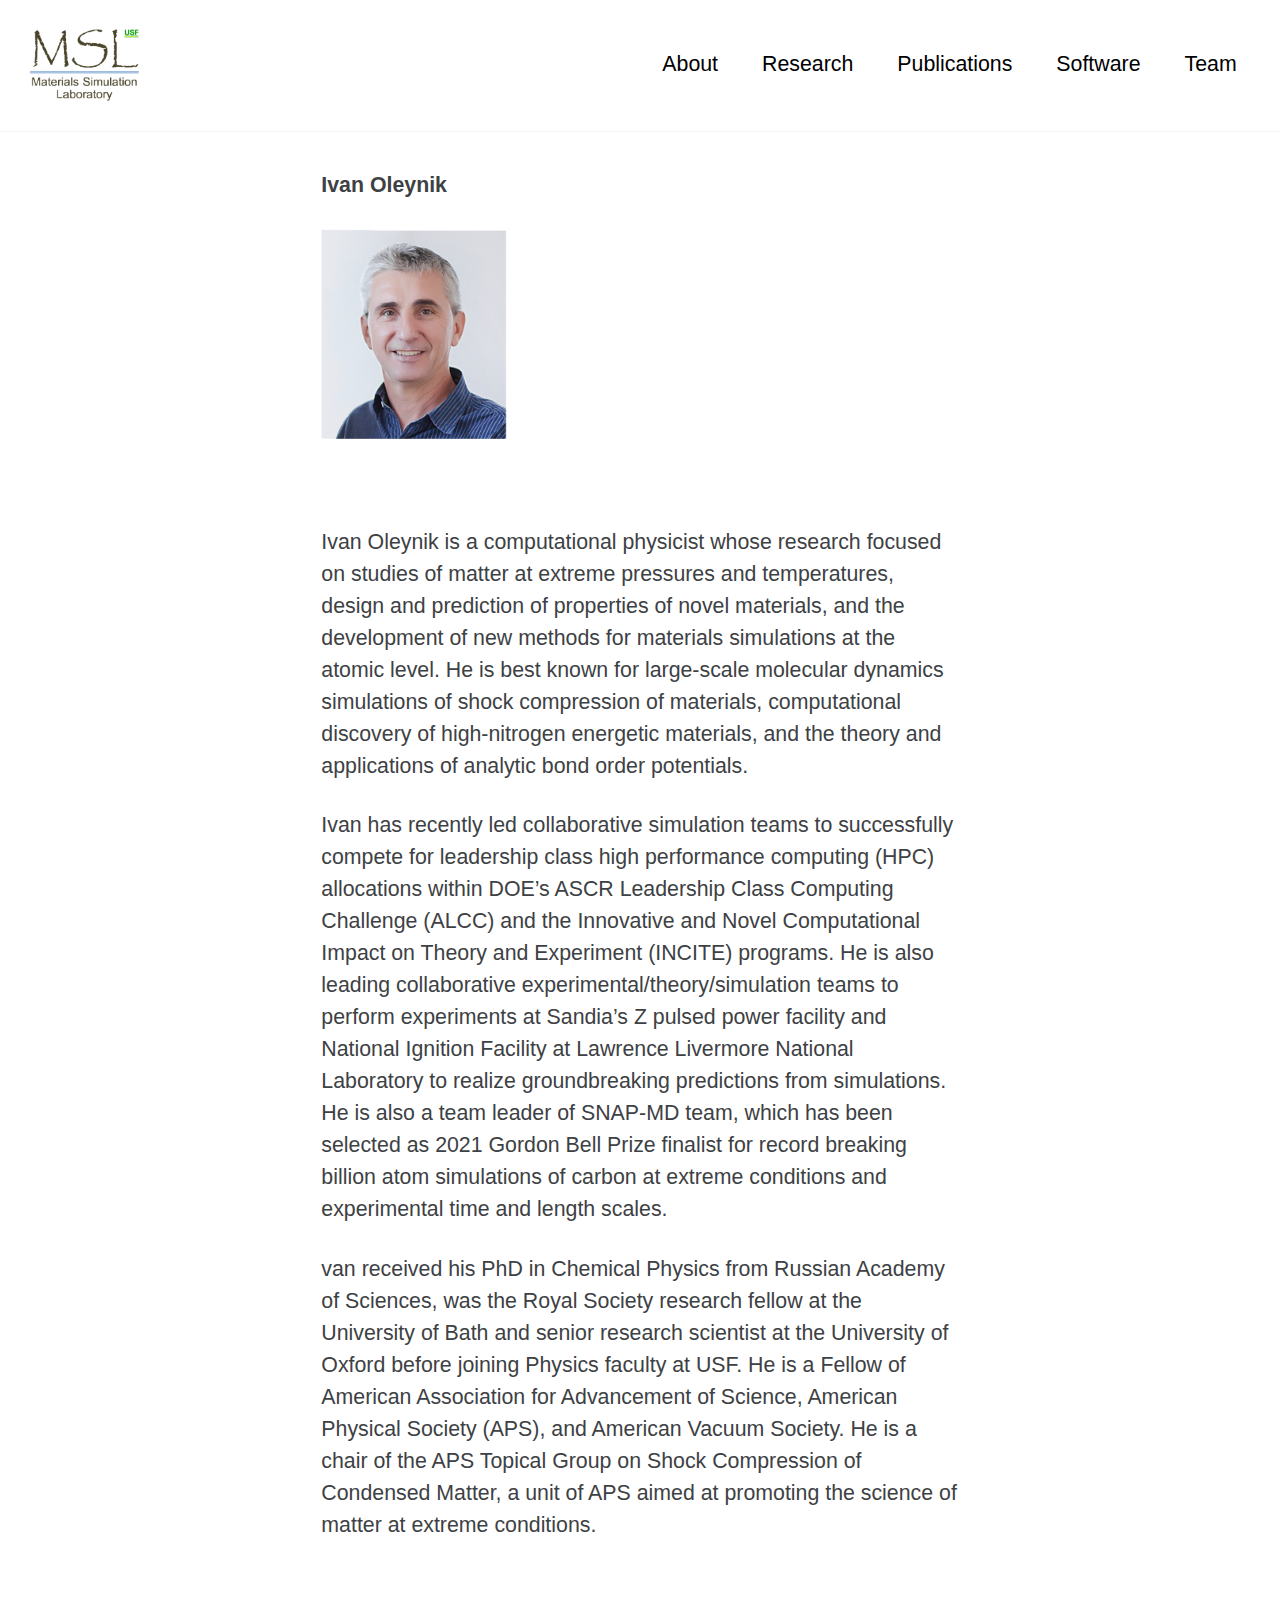
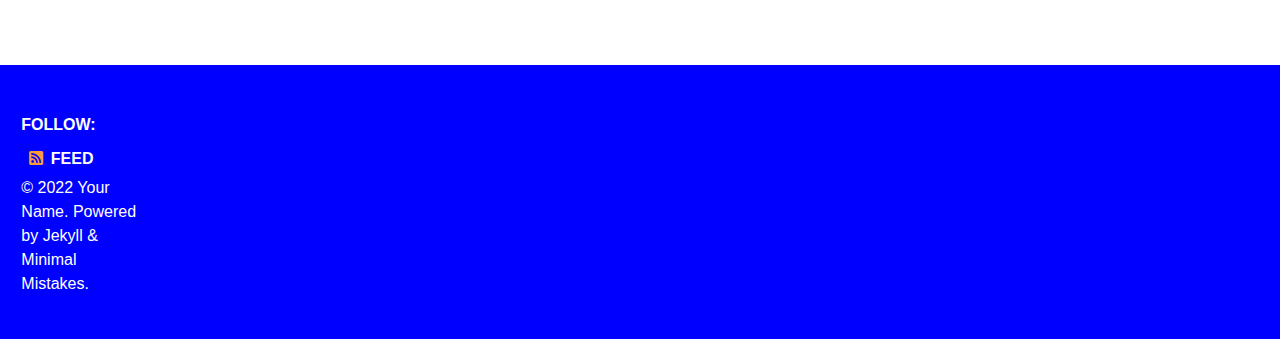
<file: about/index.html>
<!doctype html>
<!--
  Minimal Mistakes Jekyll Theme 4.24.0 by Michael Rose
  Copyright 2013-2020 Michael Rose - mademistakes.com | @mmistakes
  Free for personal and commercial use under the MIT license
  https://github.com/mmistakes/minimal-mistakes/blob/master/LICENSE
-->
<html lang="en" class="no-js">
  <head>
    <meta charset="utf-8">

<!-- begin _includes/seo.html --><title>  </title>
<meta name="description" content="An amazing website.">



<meta property="og:type" content="website">
<meta property="og:locale" content="en_US">
<meta property="og:site_name" content="">
<meta property="og:title" content="">
<meta property="og:url" content="http://0.0.0.0:4000/about/">


  <meta property="og:description" content="An amazing website.">











  

  


<link rel="canonical" href="http://0.0.0.0:4000/about/">




<script type="application/ld+json">
  {
    "@context": "https://schema.org",
    
      "@type": "Person",
      "name": "Your Name",
      "url": "http://0.0.0.0:4000/"
    
  }
</script>







<!-- end _includes/seo.html -->



  <link href="/feed.xml" type="application/atom+xml" rel="alternate" title=" Feed">


<!-- https://t.co/dKP3o1e -->
<meta name="viewport" content="width=device-width, initial-scale=1.0">

<script>
  document.documentElement.className = document.documentElement.className.replace(/\bno-js\b/g, '') + ' js ';
</script>

<!-- For all browsers -->
<link rel="stylesheet" href="/assets/css/main.css">
<link rel="preload" href="https://cdn.jsdelivr.net/npm/@fortawesome/fontawesome-free@5/css/all.min.css" as="style" onload="this.onload=null;this.rel='stylesheet'">
<noscript><link rel="stylesheet" href="https://cdn.jsdelivr.net/npm/@fortawesome/fontawesome-free@5/css/all.min.css"></noscript>



    <!-- start custom head snippets -->

<!-- insert favicons. use https://realfavicongenerator.net/ -->

<!-- end custom head snippets -->

  </head>

  <body class="layout--single">
    <nav class="skip-links">
  <ul>
    <li><a href="#site-nav" class="screen-reader-shortcut">Skip to primary navigation</a></li>
    <li><a href="#main" class="screen-reader-shortcut">Skip to content</a></li>
    <li><a href="#footer" class="screen-reader-shortcut">Skip to footer</a></li>
  </ul>
</nav>

    <!--[if lt IE 9]>
<div class="notice--danger align-center" style="margin: 0;">You are using an <strong>outdated</strong> browser. Please <a href="https://browsehappy.com/">upgrade your browser</a> to improve your experience.</div>
<![endif]-->

    

<div class="masthead">
  <div class="masthead__inner-wrap">
    <div class="masthead__menu">
      <nav id="site-nav" class="greedy-nav">
        
          <a class="site-logo" href="/"><img src="/assets/images/msl-logo.png" alt=""></a>
        
        <a class="site-title" href="/">
          
          
        </a>
<ul class="visible-links">
	<li class="masthead__menu-item">
              <a href="/about/">About</a>
        </li>
        <li class="masthead__menu-item">   
	      <a href="/research/">Research</a>
            </li>
        <li class="masthead__menu-item">
              <a href="/publications/">Publications</a>
            </li>
         <li class="masthead__menu-item">
              <a href="/software/">Software</a>
            </li>
         <li class="masthead__menu-item">
              <a href="/team/">Team</a>
            </li></ul>
        
        <button class="greedy-nav__toggle hidden" type="button">
          <span class="visually-hidden">Toggle menu</span>
          <div class="navicon"></div>
        </button>
        <ul class="hidden-links hidden"></ul>
      </nav>
    </div>
  </div>
</div>


    <div class="initial-content">
      



<div id="main" role="main">

  <article class="page h-entry" itemscope itemtype="https://schema.org/CreativeWork">
    <meta itemprop="headline" content="">
    
    
    

    <div class="page__inner-wrap">
      
        <header>
          <h1 id="page-title" class="page__title p-name" itemprop="headline">
            <a href="http://0.0.0.0:4000/about/" class="u-url" itemprop="url">
</a>
          </h1>
          


        </header>
      

      <section class="page__content e-content" itemprop="text">
        
        <p><strong>Ivan Oleynik</strong></p>

<p><img style="height:210px;width:186px;" src="/assets/images/Ivan.png" /></p>
<p>
&nbsp;&nbsp;
</p>
<p>Ivan Oleynik is a computational physicist whose research focused on studies of matter at extreme pressures and temperatures, design and prediction of properties of novel materials, and the development of new methods for materials simulations at the atomic level. He is best known for large-scale molecular dynamics simulations of shock compression of materials, computational discovery of high-nitrogen energetic materials, and the theory and applications of analytic bond order potentials.</p>

<p>Ivan has recently led collaborative simulation teams to successfully compete for leadership class high performance computing (HPC) allocations within DOE’s ASCR Leadership Class Computing Challenge (ALCC) and the Innovative and Novel Computational Impact on Theory and Experiment (INCITE) programs. He is also leading collaborative experimental/theory/simulation teams to perform experiments at Sandia’s Z pulsed power facility and National Ignition Facility at Lawrence Livermore National Laboratory to realize groundbreaking predictions from simulations. He is also a team leader of SNAP-MD team, which has been selected as 2021 Gordon Bell Prize finalist for record breaking billion atom simulations of carbon at extreme conditions and experimental time and length scales.</p>

<p>van received his PhD in Chemical Physics from Russian Academy of Sciences, was the Royal Society research fellow at the University of Bath and senior research scientist at the University of Oxford before joining Physics faculty at USF. He is a Fellow of American Association for Advancement of Science, American Physical Society (APS), and American Vacuum Society. He is a chair of the APS Topical Group on Shock Compression of Condensed Matter, a unit of APS aimed at promoting the science of matter at extreme conditions.</p>

        
      </section>

      <footer class="page__meta">
        
        


        

      </footer>

      

      
    </div>

    
  </article>

  
  
</div>

    </div>

    

    <div id="footer" class="page__footer">
      <footer>
        <!-- start custom footer snippets -->

<!-- end custom footer snippets -->
        <div class="page__footer-follow">
  <ul class="social-icons">
    
      <li><strong>Follow:</strong></li>
    

    
      
        
      
        
      
        
      
        
      
        
      
        
      
    

    
      <li><a href="/feed.xml"><i class="fas fa-fw fa-rss-square" aria-hidden="true"></i> Feed</a></li>
    
  </ul>
</div>

<div class="page__footer-copyright">&copy; 2022 Your Name. Powered by <a href="https://jekyllrb.com" rel="nofollow">Jekyll</a> &amp; <a href="https://mademistakes.com/work/minimal-mistakes-jekyll-theme/" rel="nofollow">Minimal Mistakes</a>.</div>

      </footer>
    </div>

    
  <script src="/assets/js/main.min.js"></script>










  </body>
</html>
</file>
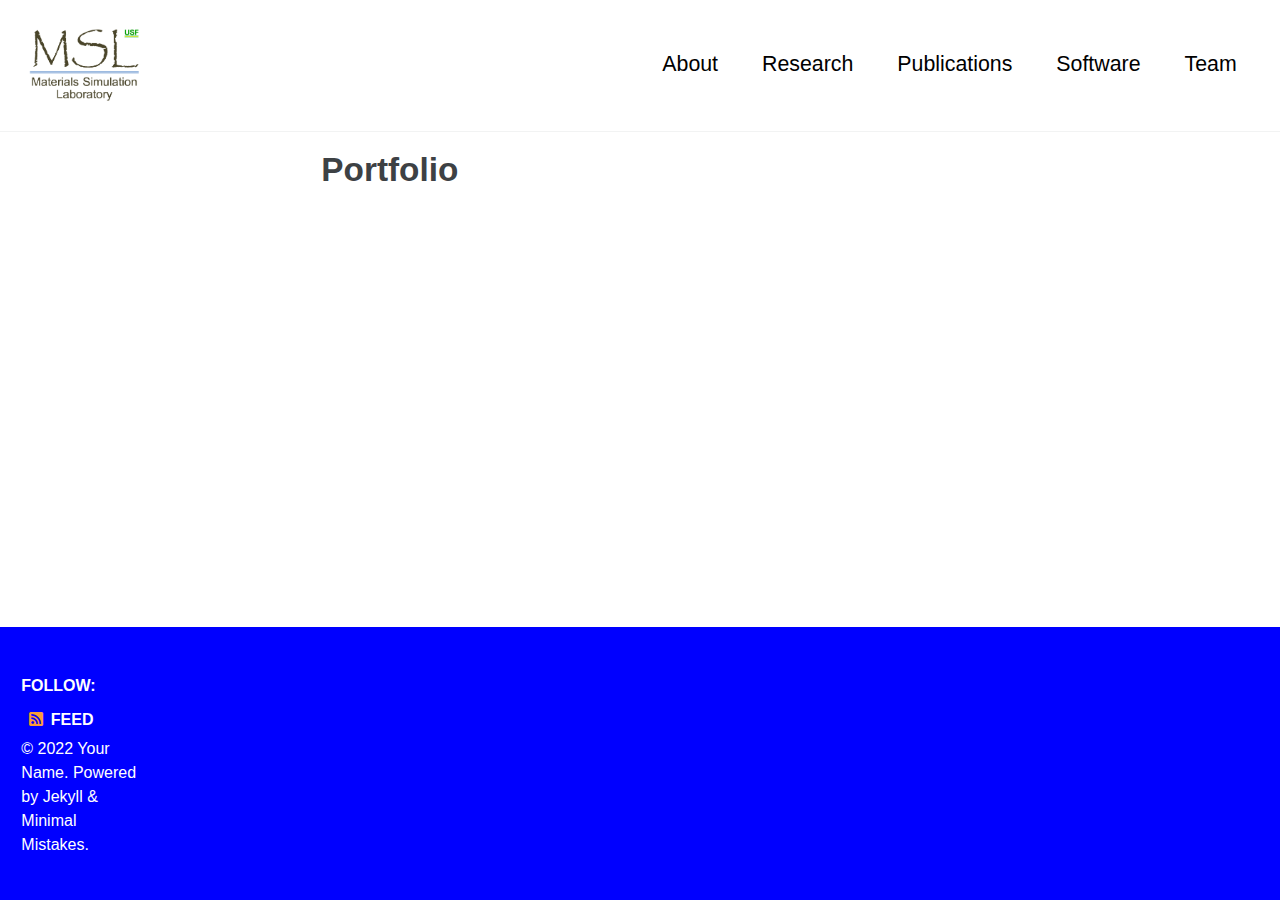
<file: portfolio/index.html>
<!doctype html>
<!--
  Minimal Mistakes Jekyll Theme 4.24.0 by Michael Rose
  Copyright 2013-2020 Michael Rose - mademistakes.com | @mmistakes
  Free for personal and commercial use under the MIT license
  https://github.com/mmistakes/minimal-mistakes/blob/master/LICENSE
-->
<html lang="en" class="no-js">
  <head>
    <meta charset="utf-8">

<!-- begin _includes/seo.html --><title>Portfolio -</title>
<meta name="description" content="An amazing website.">



<meta property="og:type" content="website">
<meta property="og:locale" content="en_US">
<meta property="og:site_name" content="">
<meta property="og:title" content="Portfolio">
<meta property="og:url" content="http://0.0.0.0:4000/portfolio/">


  <meta property="og:description" content="An amazing website.">











  

  


<link rel="canonical" href="http://0.0.0.0:4000/portfolio/">




<script type="application/ld+json">
  {
    "@context": "https://schema.org",
    
      "@type": "Person",
      "name": "Your Name",
      "url": "http://0.0.0.0:4000/"
    
  }
</script>







<!-- end _includes/seo.html -->



  <link href="/feed.xml" type="application/atom+xml" rel="alternate" title=" Feed">


<!-- https://t.co/dKP3o1e -->
<meta name="viewport" content="width=device-width, initial-scale=1.0">

<script>
  document.documentElement.className = document.documentElement.className.replace(/\bno-js\b/g, '') + ' js ';
</script>

<!-- For all browsers -->
<link rel="stylesheet" href="/assets/css/main.css">
<link rel="preload" href="https://cdn.jsdelivr.net/npm/@fortawesome/fontawesome-free@5/css/all.min.css" as="style" onload="this.onload=null;this.rel='stylesheet'">
<noscript><link rel="stylesheet" href="https://cdn.jsdelivr.net/npm/@fortawesome/fontawesome-free@5/css/all.min.css"></noscript>



    <!-- start custom head snippets -->

<!-- insert favicons. use https://realfavicongenerator.net/ -->

<!-- end custom head snippets -->

  </head>

  <body class="layout--collection wide">
    <nav class="skip-links">
  <ul>
    <li><a href="#site-nav" class="screen-reader-shortcut">Skip to primary navigation</a></li>
    <li><a href="#main" class="screen-reader-shortcut">Skip to content</a></li>
    <li><a href="#footer" class="screen-reader-shortcut">Skip to footer</a></li>
  </ul>
</nav>

    <!--[if lt IE 9]>
<div class="notice--danger align-center" style="margin: 0;">You are using an <strong>outdated</strong> browser. Please <a href="https://browsehappy.com/">upgrade your browser</a> to improve your experience.</div>
<![endif]-->

    

<div class="masthead">
  <div class="masthead__inner-wrap">
    <div class="masthead__menu">
      <nav id="site-nav" class="greedy-nav">
        
          <a class="site-logo" href="/"><img src="/assets/images/msl-logo.png" alt=""></a>
        
        <a class="site-title" href="/">
          
          
        </a>
<ul class="visible-links">
	<li class="masthead__menu-item">
              <a href="/about/">About</a>
        </li>
        <li class="masthead__menu-item">   
	      <a href="/research/">Research</a>
            </li>
        <li class="masthead__menu-item">
              <a href="/publications/">Publications</a>
            </li>
         <li class="masthead__menu-item">
              <a href="/software/">Software</a>
            </li>
         <li class="masthead__menu-item">
              <a href="/team/">Team</a>
            </li></ul>
        
        <button class="greedy-nav__toggle hidden" type="button">
          <span class="visually-hidden">Toggle menu</span>
          <div class="navicon"></div>
        </button>
        <ul class="hidden-links hidden"></ul>
      </nav>
    </div>
  </div>
</div>


    <div class="initial-content">
      



<div id="main" role="main">
  
  <div class="sidebar sticky">
  


<div itemscope itemtype="https://schema.org/Person" class="h-card">

  

  <div class="author__content">
    <h3 class="author__name p-name" itemprop="name">
      <a class="u-url" rel="me" href="http://0.0.0.0:4000/" itemprop="url"></a>
    </h3>
    
  </div>

  <div class="author__urls-wrapper">
    <button class="btn btn--inverse">Follow</button>
    <ul class="author__urls social-icons">
      

      

      

      

      

      

      

      

      

      

      

      

      

      

      

      

      

      

      

      

      

      

      

      

      

      

      <!--
  <li>
    <a href="http://link-to-whatever-social-network.com/user/" itemprop="sameAs" rel="nofollow noopener noreferrer me">
      <i class="fas fa-fw" aria-hidden="true"></i> Custom Social Profile Link
    </a>
  </li>
-->
    </ul>
  </div>
</div>
  
  </div>



  <div class="archive">
    
      <h1 id="page-title" class="page__title">Portfolio</h1>
    
    



<div class="entries-grid">
  




</div>

  </div>
</div>
    </div>

    

    <div id="footer" class="page__footer">
      <footer>
        <!-- start custom footer snippets -->

<!-- end custom footer snippets -->
        <div class="page__footer-follow">
  <ul class="social-icons">
    
      <li><strong>Follow:</strong></li>
    

    
      
        
      
        
      
        
      
        
      
        
      
        
      
    

    
      <li><a href="/feed.xml"><i class="fas fa-fw fa-rss-square" aria-hidden="true"></i> Feed</a></li>
    
  </ul>
</div>

<div class="page__footer-copyright">&copy; 2022 Your Name. Powered by <a href="https://jekyllrb.com" rel="nofollow">Jekyll</a> &amp; <a href="https://mademistakes.com/work/minimal-mistakes-jekyll-theme/" rel="nofollow">Minimal Mistakes</a>.</div>

      </footer>
    </div>

    
  <script src="/assets/js/main.min.js"></script>










  </body>
</html>
</file>
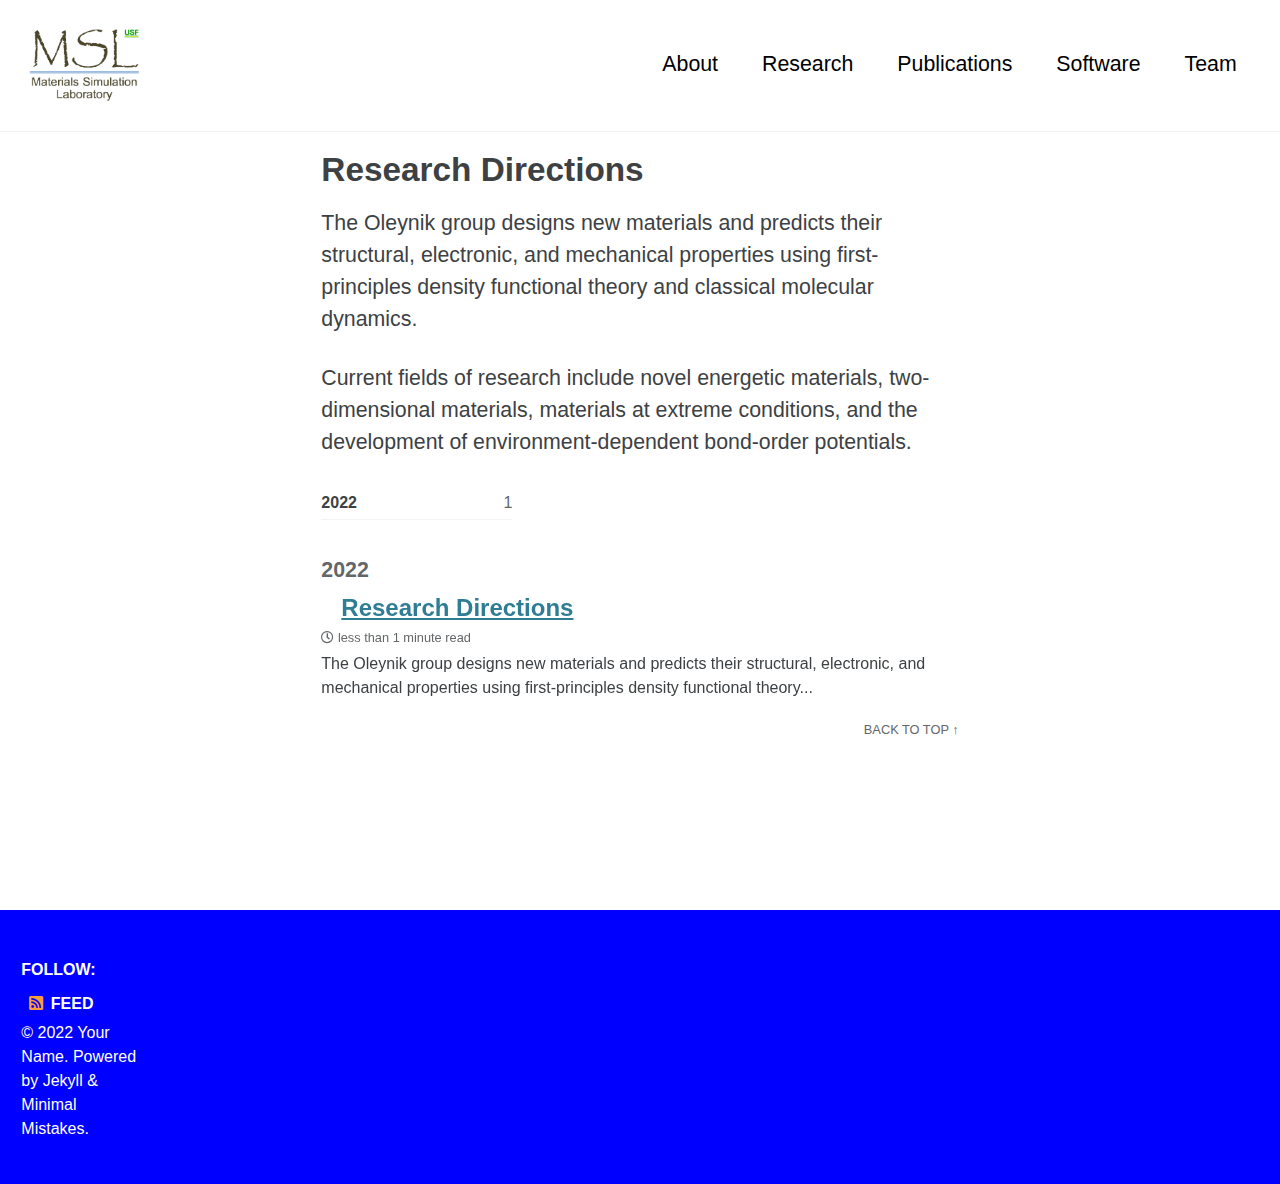
<file: post-gordon-bell/index.html>
<!doctype html>
<!--
  Minimal Mistakes Jekyll Theme 4.24.0 by Michael Rose
  Copyright 2013-2020 Michael Rose - mademistakes.com | @mmistakes
  Free for personal and commercial use under the MIT license
  https://github.com/mmistakes/minimal-mistakes/blob/master/LICENSE
-->
<html lang="en" class="no-js">
  <head>
    <meta charset="utf-8">

<!-- begin _includes/seo.html --><title>Research Directions -</title>
<meta name="description" content="The Oleynik group designs new materials and predicts their structural, electronic, and mechanical properties using first-principles density functional theory and classical molecular dynamics.">



<meta property="og:type" content="article">
<meta property="og:locale" content="en_US">
<meta property="og:site_name" content="">
<meta property="og:title" content="Research Directions">
<meta property="og:url" content="http://0.0.0.0:4000/post-gordon-bell/">


  <meta property="og:description" content="The Oleynik group designs new materials and predicts their structural, electronic, and mechanical properties using first-principles density functional theory and classical molecular dynamics.">







  <meta property="article:published_time" content="2022-05-06T00:00:00+00:00">





  

  


<link rel="canonical" href="http://0.0.0.0:4000/post-gordon-bell/">




<script type="application/ld+json">
  {
    "@context": "https://schema.org",
    
      "@type": "Person",
      "name": "Your Name",
      "url": "http://0.0.0.0:4000/"
    
  }
</script>







<!-- end _includes/seo.html -->



  <link href="/feed.xml" type="application/atom+xml" rel="alternate" title=" Feed">


<!-- https://t.co/dKP3o1e -->
<meta name="viewport" content="width=device-width, initial-scale=1.0">

<script>
  document.documentElement.className = document.documentElement.className.replace(/\bno-js\b/g, '') + ' js ';
</script>

<!-- For all browsers -->
<link rel="stylesheet" href="/assets/css/main.css">
<link rel="preload" href="https://cdn.jsdelivr.net/npm/@fortawesome/fontawesome-free@5/css/all.min.css" as="style" onload="this.onload=null;this.rel='stylesheet'">
<noscript><link rel="stylesheet" href="https://cdn.jsdelivr.net/npm/@fortawesome/fontawesome-free@5/css/all.min.css"></noscript>



    <!-- start custom head snippets -->

<!-- insert favicons. use https://realfavicongenerator.net/ -->

<!-- end custom head snippets -->

  </head>

  <body class="layout--posts">
    <nav class="skip-links">
  <ul>
    <li><a href="#site-nav" class="screen-reader-shortcut">Skip to primary navigation</a></li>
    <li><a href="#main" class="screen-reader-shortcut">Skip to content</a></li>
    <li><a href="#footer" class="screen-reader-shortcut">Skip to footer</a></li>
  </ul>
</nav>

    <!--[if lt IE 9]>
<div class="notice--danger align-center" style="margin: 0;">You are using an <strong>outdated</strong> browser. Please <a href="https://browsehappy.com/">upgrade your browser</a> to improve your experience.</div>
<![endif]-->

    

<div class="masthead">
  <div class="masthead__inner-wrap">
    <div class="masthead__menu">
      <nav id="site-nav" class="greedy-nav">
        
          <a class="site-logo" href="/"><img src="/assets/images/msl-logo.png" alt=""></a>
        
        <a class="site-title" href="/">
          
          
        </a>
<ul class="visible-links">
	<li class="masthead__menu-item">
              <a href="/about/">About</a>
        </li>
        <li class="masthead__menu-item">   
	      <a href="/research/">Research</a>
            </li>
        <li class="masthead__menu-item">
              <a href="/publications/">Publications</a>
            </li>
         <li class="masthead__menu-item">
              <a href="/software/">Software</a>
            </li>
         <li class="masthead__menu-item">
              <a href="/team/">Team</a>
            </li></ul>
        
        <button class="greedy-nav__toggle hidden" type="button">
          <span class="visually-hidden">Toggle menu</span>
          <div class="navicon"></div>
        </button>
        <ul class="hidden-links hidden"></ul>
      </nav>
    </div>
  </div>
</div>


    <div class="initial-content">
      



<div id="main" role="main">
  
  <div class="sidebar sticky">
  


<div itemscope itemtype="https://schema.org/Person" class="h-card">

  

  <div class="author__content">
    <h3 class="author__name p-name" itemprop="name">
      <a class="u-url" rel="me" href="http://0.0.0.0:4000/" itemprop="url"></a>
    </h3>
    
  </div>

  <div class="author__urls-wrapper">
    <button class="btn btn--inverse">Follow</button>
    <ul class="author__urls social-icons">
      

      

      

      

      

      

      

      

      

      

      

      

      

      

      

      

      

      

      

      

      

      

      

      

      

      

      <!--
  <li>
    <a href="http://link-to-whatever-social-network.com/user/" itemprop="sameAs" rel="nofollow noopener noreferrer me">
      <i class="fas fa-fw" aria-hidden="true"></i> Custom Social Profile Link
    </a>
  </li>
-->
    </ul>
  </div>
</div>
  
  </div>



  <div class="archive">
    
      <h1 id="page-title" class="page__title">Research Directions</h1>
    
    <p>The Oleynik group designs new materials and predicts their structural, electronic, and mechanical properties using first-principles density functional theory and classical molecular dynamics.</p>

<p>Current fields of research include novel energetic materials, two-dimensional materials, materials at extreme conditions, and the development of environment-dependent bond-order potentials.</p>


<ul class="taxonomy__index">
  
  
    <li>
      <a href="#2022">
        <strong>2022</strong> <span class="taxonomy__count">1</span>
      </a>
    </li>
  
</ul>




  <section id="2022" class="taxonomy__section">
    <h2 class="archive__subtitle">2022</h2>
    <div class="entries-list">
      
        



<div class="list__item">
  <article class="archive__item" itemscope itemtype="https://schema.org/CreativeWork">
    
    <h2 class="archive__item-title no_toc" itemprop="headline">
      
        <a href="/post-gordon-bell/" rel="permalink">Research Directions
</a>
      
    </h2>
    

  <p class="page__meta">
    

    

    
      
      

      <span class="page__meta-readtime">
        <i class="far fa-clock" aria-hidden="true"></i>
        
          less than 1 minute read
        
      </span>
    
  </p>


    <p class="archive__item-excerpt" itemprop="description">The Oleynik group designs new materials and predicts their structural, electronic, and mechanical properties using first-principles density functional theory...</p>
  </article>
</div>

      
    </div>
    <a href="#page-title" class="back-to-top">Back to top &uarr;</a>
  </section>


  </div>
</div>
    </div>

    

    <div id="footer" class="page__footer">
      <footer>
        <!-- start custom footer snippets -->

<!-- end custom footer snippets -->
        <div class="page__footer-follow">
  <ul class="social-icons">
    
      <li><strong>Follow:</strong></li>
    

    
      
        
      
        
      
        
      
        
      
        
      
        
      
    

    
      <li><a href="/feed.xml"><i class="fas fa-fw fa-rss-square" aria-hidden="true"></i> Feed</a></li>
    
  </ul>
</div>

<div class="page__footer-copyright">&copy; 2022 Your Name. Powered by <a href="https://jekyllrb.com" rel="nofollow">Jekyll</a> &amp; <a href="https://mademistakes.com/work/minimal-mistakes-jekyll-theme/" rel="nofollow">Minimal Mistakes</a>.</div>

      </footer>
    </div>

    
  <script src="/assets/js/main.min.js"></script>










  </body>
</html>
</file>
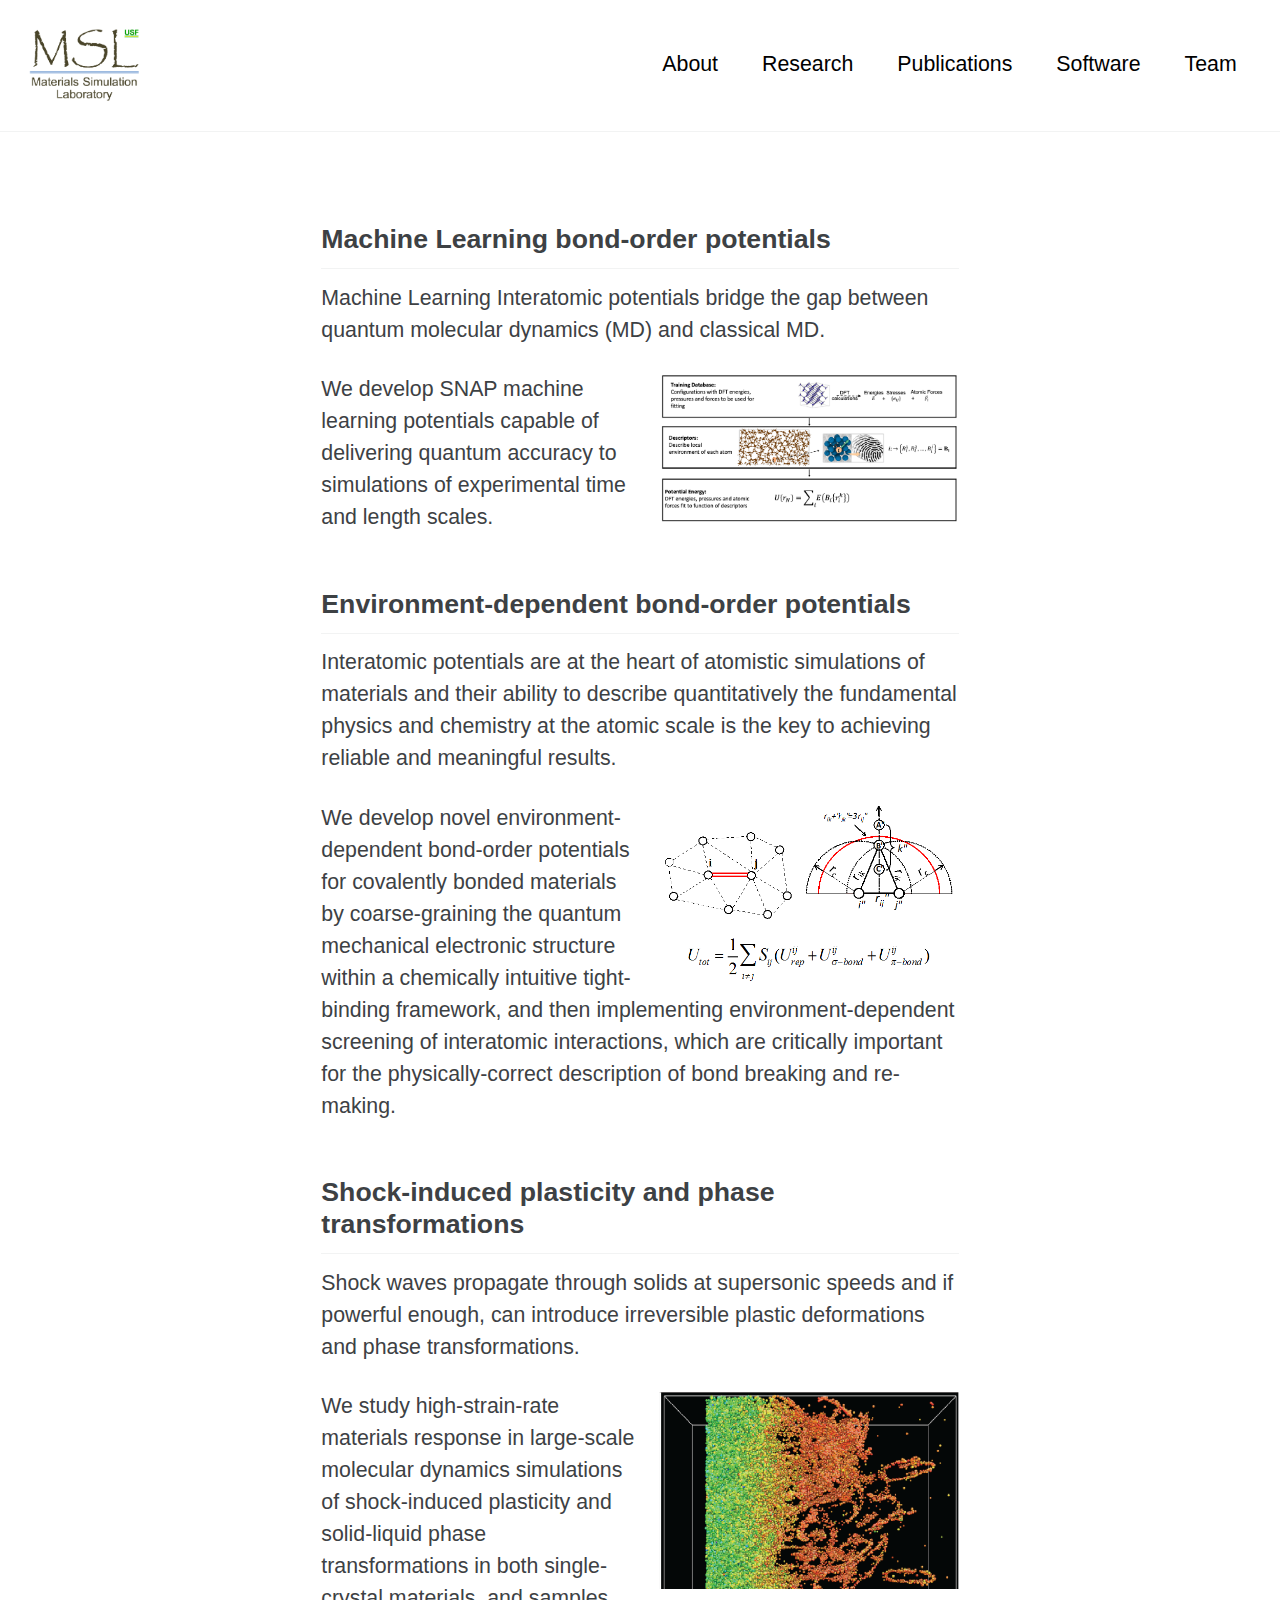
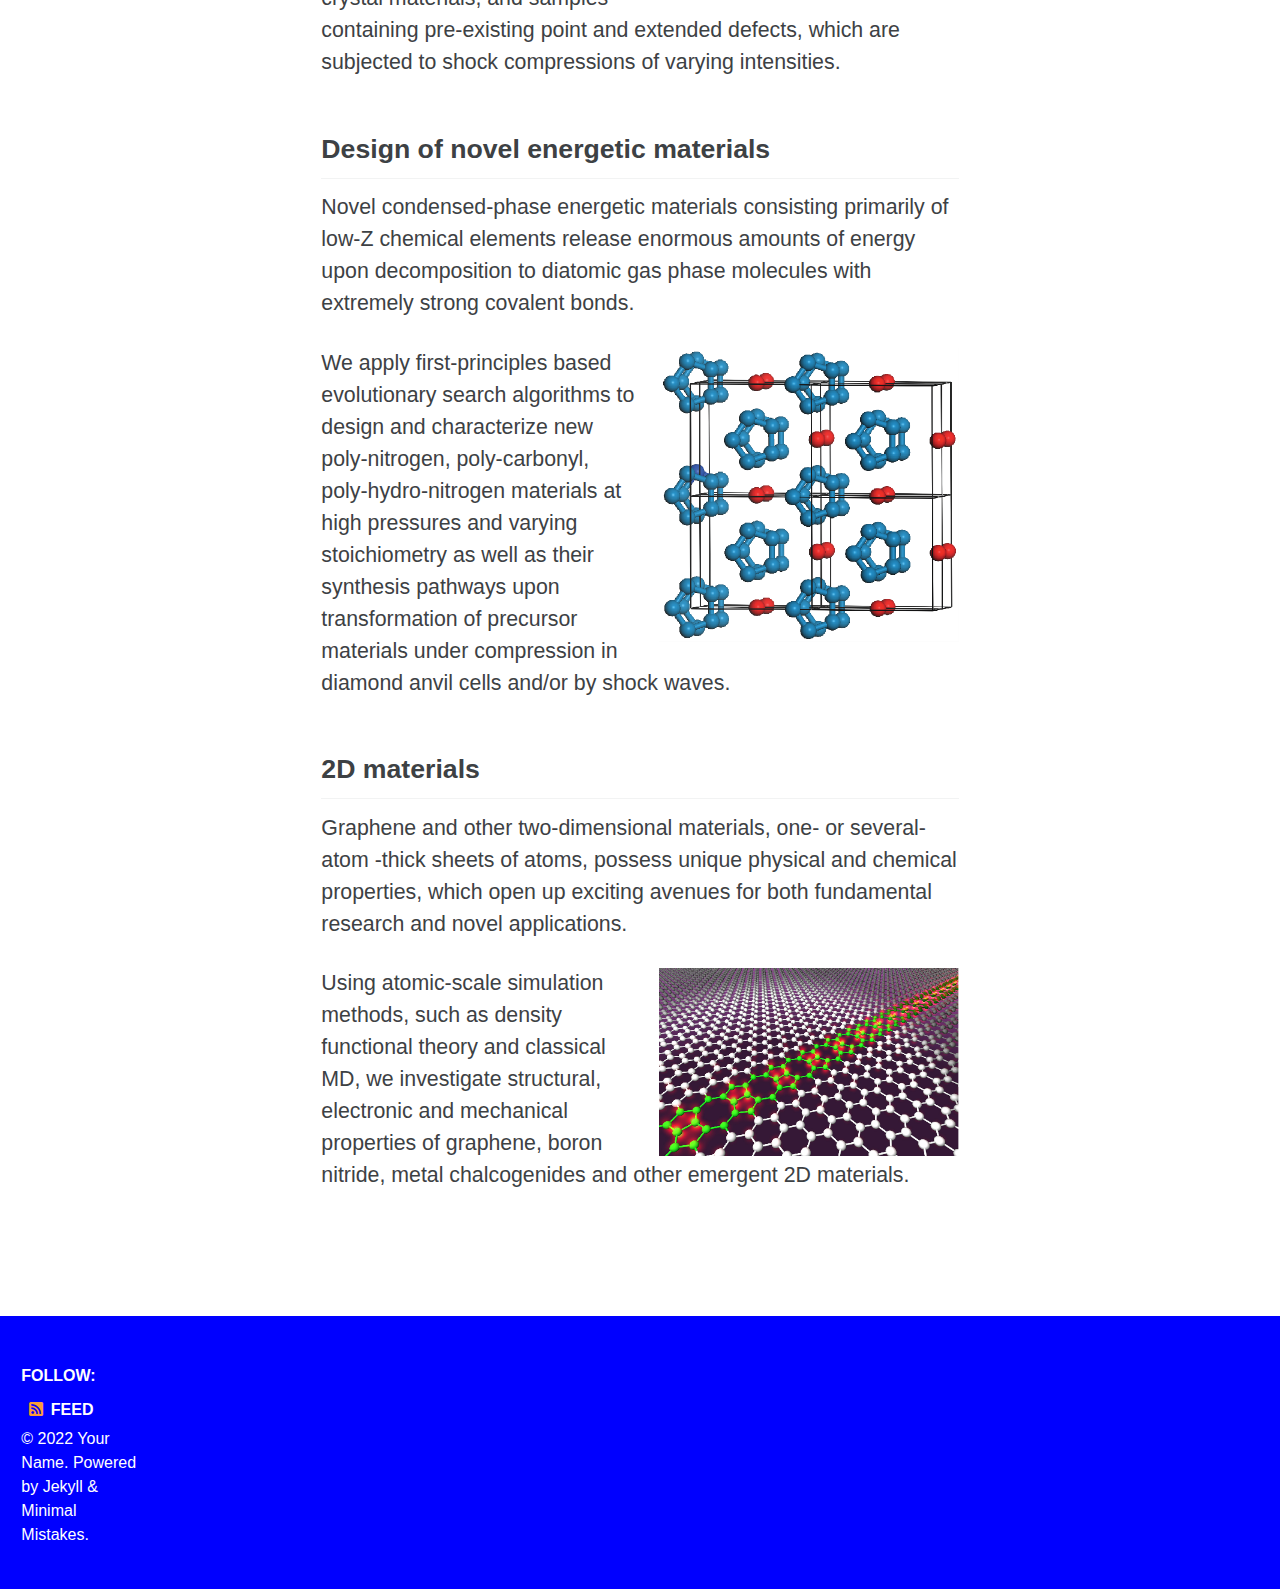
<file: research/index.html>
<!doctype html>
<!--
  Minimal Mistakes Jekyll Theme 4.24.0 by Michael Rose
  Copyright 2013-2020 Michael Rose - mademistakes.com | @mmistakes
  Free for personal and commercial use under the MIT license
  https://github.com/mmistakes/minimal-mistakes/blob/master/LICENSE
-->
<html lang="en" class="no-js">
  <head>
    <meta charset="utf-8">

<!-- begin _includes/seo.html --><title>  </title>
<meta name="description" content="An amazing website.">



<meta property="og:type" content="website">
<meta property="og:locale" content="en_US">
<meta property="og:site_name" content="">
<meta property="og:title" content="">
<meta property="og:url" content="http://0.0.0.0:4000/research/">


  <meta property="og:description" content="An amazing website.">











  

  


<link rel="canonical" href="http://0.0.0.0:4000/research/">




<script type="application/ld+json">
  {
    "@context": "https://schema.org",
    
      "@type": "Person",
      "name": "Your Name",
      "url": "http://0.0.0.0:4000/"
    
  }
</script>







<!-- end _includes/seo.html -->



  <link href="/feed.xml" type="application/atom+xml" rel="alternate" title=" Feed">


<!-- https://t.co/dKP3o1e -->
<meta name="viewport" content="width=device-width, initial-scale=1.0">

<script>
  document.documentElement.className = document.documentElement.className.replace(/\bno-js\b/g, '') + ' js ';
</script>

<!-- For all browsers -->
<link rel="stylesheet" href="/assets/css/main.css">
<link rel="preload" href="https://cdn.jsdelivr.net/npm/@fortawesome/fontawesome-free@5/css/all.min.css" as="style" onload="this.onload=null;this.rel='stylesheet'">
<noscript><link rel="stylesheet" href="https://cdn.jsdelivr.net/npm/@fortawesome/fontawesome-free@5/css/all.min.css"></noscript>



    <!-- start custom head snippets -->

<!-- insert favicons. use https://realfavicongenerator.net/ -->

<!-- end custom head snippets -->

  </head>

  <body class="layout--single">
    <nav class="skip-links">
  <ul>
    <li><a href="#site-nav" class="screen-reader-shortcut">Skip to primary navigation</a></li>
    <li><a href="#main" class="screen-reader-shortcut">Skip to content</a></li>
    <li><a href="#footer" class="screen-reader-shortcut">Skip to footer</a></li>
  </ul>
</nav>

    <!--[if lt IE 9]>
<div class="notice--danger align-center" style="margin: 0;">You are using an <strong>outdated</strong> browser. Please <a href="https://browsehappy.com/">upgrade your browser</a> to improve your experience.</div>
<![endif]-->

    

<div class="masthead">
  <div class="masthead__inner-wrap">
    <div class="masthead__menu">
      <nav id="site-nav" class="greedy-nav">
        
          <a class="site-logo" href="/"><img src="/assets/images/msl-logo.png" alt=""></a>
        
        <a class="site-title" href="/">
          
          
        </a>
<ul class="visible-links">
	<li class="masthead__menu-item">
              <a href="/about/">About</a>
        </li>
        <li class="masthead__menu-item">   
	      <a href="/research/">Research</a>
            </li>
        <li class="masthead__menu-item">
              <a href="/publications/">Publications</a>
            </li>
         <li class="masthead__menu-item">
              <a href="/software/">Software</a>
            </li>
         <li class="masthead__menu-item">
              <a href="/team/">Team</a>
            </li></ul>
        
        <button class="greedy-nav__toggle hidden" type="button">
          <span class="visually-hidden">Toggle menu</span>
          <div class="navicon"></div>
        </button>
        <ul class="hidden-links hidden"></ul>
      </nav>
    </div>
  </div>
</div>


    <div class="initial-content">
      



<div id="main" role="main">

  <article class="page h-entry" itemscope itemtype="https://schema.org/CreativeWork">
    <meta itemprop="headline" content="">
    
    
    

    <div class="page__inner-wrap">
      
        <header>
          <h1 id="page-title" class="page__title p-name" itemprop="headline">
            <a href="http://0.0.0.0:4000/research/" class="u-url" itemprop="url">
</a>
          </h1>
          


        </header>
      

      <section class="page__content e-content" itemprop="text">
        
        <h2 id="Machine Learning Interatomic potentials">Machine Learning bond-order potentials</h2>
<p>Machine Learning Interatomic potentials bridge the gap between quantum molecular dynamics (MD) and classical MD.<p><img src="/assets/images/Research_00.png" alt="image-right" class="align-right" width="300" /></p> We develop SNAP machine learning potentials capable of delivering quantum accuracy to simulations of experimental time and length scales. </p>

<h2 id="Environment-dependent bond-order potentials">Environment-dependent bond-order potentials</h2>
<p>Interatomic potentials are at the heart of atomistic simulations of materials and their ability to describe quantitatively the fundamental physics and chemistry at the atomic scale is the key to achieving reliable and meaningful results. <p><img src="/assets/images/Research_03.png" alt="image-right" class="align-right" width="300" /></p> We develop novel environment-dependent bond-order potentials for covalently bonded materials by coarse-graining the quantum mechanical electronic structure within a chemically intuitive tight-binding framework, and then implementing environment-dependent screening of interatomic interactions, which are critically important for the physically-correct description of bond breaking and re-making.</p>

<h2 id="Shock-induced plasticity and phase transformations">Shock-induced plasticity and phase transformations</h2>
<p>Shock waves propagate through solids at supersonic speeds and if powerful enough, can introduce irreversible plastic deformations and phase transformations.<p><img src="/assets/images/Research_04.png" alt="image-right" class="align-right" width="300" /></p> We study high-strain-rate materials response in large-scale molecular dynamics simulations of shock-induced plasticity and solid-liquid phase transformations in both single-crystal materials, and samples containing pre-existing point and extended defects, which are subjected to shock compressions of varying intensities.</p>

<h2 id="Design of novel energetic materials">Design of novel energetic materials</h2>
<p>Novel condensed-phase energetic materials consisting primarily of low-Z chemical elements release enormous amounts of energy upon decomposition to diatomic gas phase molecules with extremely strong covalent bonds. <p><img src="/assets/images/Research_01.png" alt="image-right" class="align-right" width="300" /></p> We apply first-principles based evolutionary search algorithms to design and characterize new poly-nitrogen, poly-carbonyl, poly-hydro-nitrogen materials at high pressures and varying stoichiometry as well as their synthesis pathways upon transformation of precursor materials under compression in diamond anvil cells and/or by shock waves.</p>

<h2 id="2D materials">2D materials</h2>
<p>Graphene and other two-dimensional materials, one- or several- atom -thick sheets of atoms, possess unique physical and chemical properties, which open up exciting avenues for both fundamental research and novel applications. <p><img src="/assets/images/Research_02.png" alt="image-right" class="align-right" width="300" /></p>Using atomic-scale simulation methods, such as density functional theory and classical MD, we investigate structural, electronic and mechanical properties of graphene, boron nitride, metal chalcogenides and other emergent 2D materials.</p>


        
      </section>

      <footer class="page__meta">
        
        


        

      </footer>

      

      
    </div>

    
  </article>

  
  
</div>

    </div>

    

    <div id="footer" class="page__footer">
      <footer>
        <!-- start custom footer snippets -->

<!-- end custom footer snippets -->
        <div class="page__footer-follow">
  <ul class="social-icons">
    
      <li><strong>Follow:</strong></li>
    

    
      
        
      
        
      
        
      
        
      
        
      
        
      
    

    
      <li><a href="/feed.xml"><i class="fas fa-fw fa-rss-square" aria-hidden="true"></i> Feed</a></li>
    
  </ul>
</div>

<div class="page__footer-copyright">&copy; 2022 Your Name. Powered by <a href="https://jekyllrb.com" rel="nofollow">Jekyll</a> &amp; <a href="https://mademistakes.com/work/minimal-mistakes-jekyll-theme/" rel="nofollow">Minimal Mistakes</a>.</div>

      </footer>
    </div>

    
  <script src="/assets/js/main.min.js"></script>










  </body>
</html>
</file>
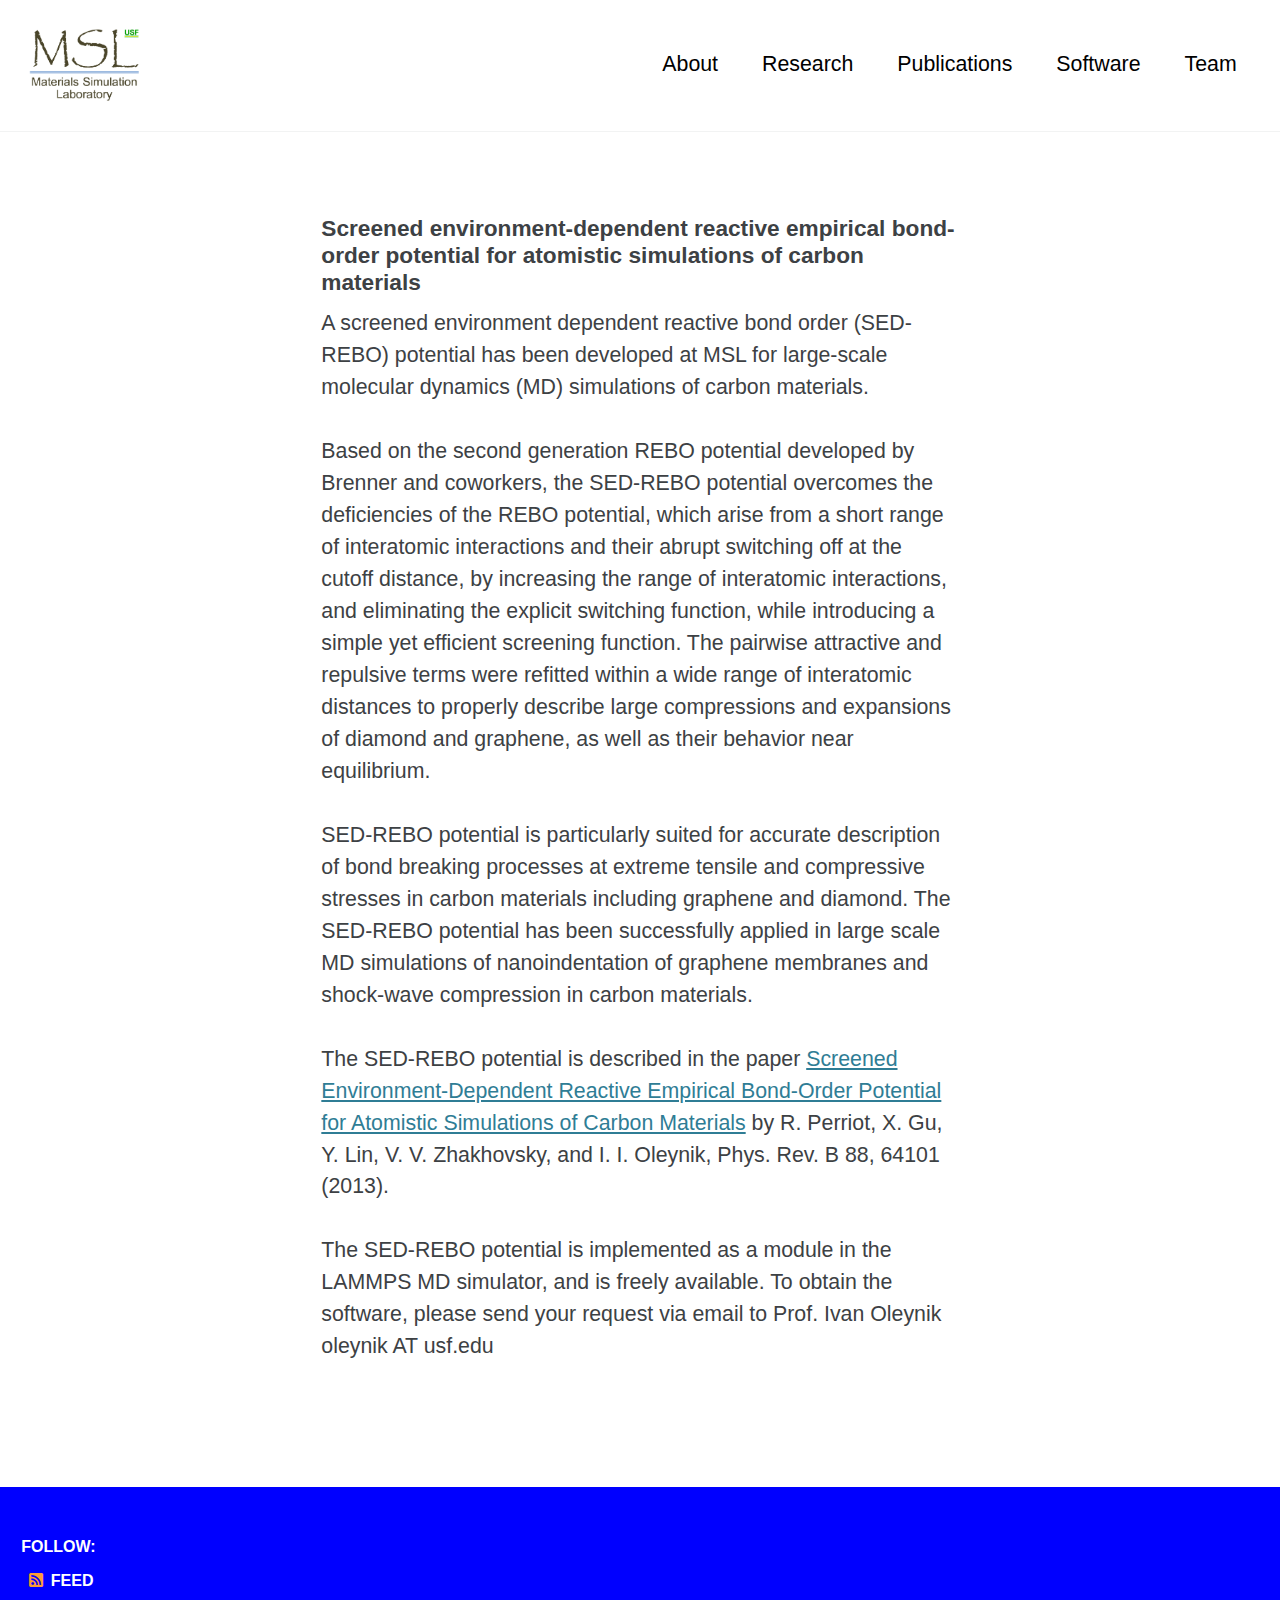
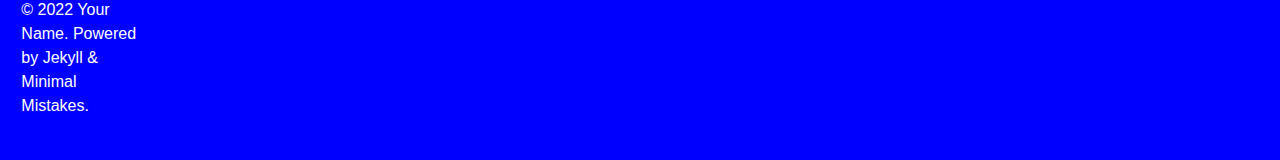
<file: software/index.html>
<!doctype html>
<!--
  Minimal Mistakes Jekyll Theme 4.24.0 by Michael Rose
  Copyright 2013-2020 Michael Rose - mademistakes.com | @mmistakes
  Free for personal and commercial use under the MIT license
  https://github.com/mmistakes/minimal-mistakes/blob/master/LICENSE
-->
<html lang="en" class="no-js">
  <head>
    <meta charset="utf-8">

<!-- begin _includes/seo.html --><title>  </title>
<meta name="description" content="An amazing website.">



<meta property="og:type" content="website">
<meta property="og:locale" content="en_US">
<meta property="og:site_name" content="">
<meta property="og:title" content="">
<meta property="og:url" content="http://0.0.0.0:4000/software/">


  <meta property="og:description" content="An amazing website.">











  

  


<link rel="canonical" href="http://0.0.0.0:4000/software/">




<script type="application/ld+json">
  {
    "@context": "https://schema.org",
    
      "@type": "Person",
      "name": "Your Name",
      "url": "http://0.0.0.0:4000/"
    
  }
</script>







<!-- end _includes/seo.html -->



  <link href="/feed.xml" type="application/atom+xml" rel="alternate" title=" Feed">


<!-- https://t.co/dKP3o1e -->
<meta name="viewport" content="width=device-width, initial-scale=1.0">

<script>
  document.documentElement.className = document.documentElement.className.replace(/\bno-js\b/g, '') + ' js ';
</script>

<!-- For all browsers -->
<link rel="stylesheet" href="/assets/css/main.css">
<link rel="preload" href="https://cdn.jsdelivr.net/npm/@fortawesome/fontawesome-free@5/css/all.min.css" as="style" onload="this.onload=null;this.rel='stylesheet'">
<noscript><link rel="stylesheet" href="https://cdn.jsdelivr.net/npm/@fortawesome/fontawesome-free@5/css/all.min.css"></noscript>



    <!-- start custom head snippets -->

<!-- insert favicons. use https://realfavicongenerator.net/ -->

<!-- end custom head snippets -->

  </head>

  <body class="layout--single">
    <nav class="skip-links">
  <ul>
    <li><a href="#site-nav" class="screen-reader-shortcut">Skip to primary navigation</a></li>
    <li><a href="#main" class="screen-reader-shortcut">Skip to content</a></li>
    <li><a href="#footer" class="screen-reader-shortcut">Skip to footer</a></li>
  </ul>
</nav>

    <!--[if lt IE 9]>
<div class="notice--danger align-center" style="margin: 0;">You are using an <strong>outdated</strong> browser. Please <a href="https://browsehappy.com/">upgrade your browser</a> to improve your experience.</div>
<![endif]-->

    

<div class="masthead">
  <div class="masthead__inner-wrap">
    <div class="masthead__menu">
      <nav id="site-nav" class="greedy-nav">
        
          <a class="site-logo" href="/"><img src="/assets/images/msl-logo.png" alt=""></a>
        
        <a class="site-title" href="/">
          
          
        </a>
<ul class="visible-links">
	<li class="masthead__menu-item">
              <a href="/about/">About</a>
        </li>
        <li class="masthead__menu-item">   
	      <a href="/research/">Research</a>
            </li>
        <li class="masthead__menu-item">
              <a href="/publications/">Publications</a>
            </li>
         <li class="masthead__menu-item">
              <a href="/software/">Software</a>
            </li>
         <li class="masthead__menu-item">
              <a href="/team/">Team</a>
            </li></ul>
        
        <button class="greedy-nav__toggle hidden" type="button">
          <span class="visually-hidden">Toggle menu</span>
          <div class="navicon"></div>
        </button>
        <ul class="hidden-links hidden"></ul>
      </nav>
    </div>
  </div>
</div>


    <div class="initial-content">
      



<div id="main" role="main">

  <article class="page h-entry" itemscope itemtype="https://schema.org/CreativeWork">
    <meta itemprop="headline" content="">
    
    
    

    <div class="page__inner-wrap">
      
        <header>
          <h1 id="page-title" class="page__title p-name" itemprop="headline">
            <a href="http://0.0.0.0:4000/software/" class="u-url" itemprop="url">
</a>
          </h1>
          


        </header>
      

      <section class="page__content e-content" itemprop="text">
        
        <html>
<body>
<h4 class="heading-4">Screened environment-dependent reactive empirical bond-order potential for atomistic simulations of carbon materials</h4>
      <p class="paragraph paragraph-4">A screened environment dependent reactive bond order (SED-REBO) potential has been developed at MSL for large-scale molecular dynamics (MD) simulations of carbon materials.<br /><br />
Based on the second generation REBO potential developed by Brenner and coworkers, the SED-REBO potential overcomes the deficiencies of the REBO potential, which arise from a short range of interatomic interactions and their abrupt switching off at the cutoff distance, by increasing the range of interatomic interactions, and eliminating the explicit switching function, while introducing a simple yet efficient screening function. The pairwise attractive and repulsive terms were refitted within a wide range of interatomic distances to properly describe large compressions and expansions of diamond and graphene, as well as their behavior near equilibrium.<br /><br />
SED-REBO potential is particularly suited for accurate description of bond breaking processes at extreme tensile and compressive stresses in carbon materials including graphene and diamond.  The SED-REBO potential has been successfully applied in large scale MD simulations of nanoindentation of graphene membranes and shock-wave compression in carbon materials.<br /><br />
The SED-REBO potential is described in the paper <a href="http://dx.doi.org/10.1103/PhysRevB.88.064101" target="_blank">Screened Environment-Dependent Reactive Empirical Bond-Order Potential for Atomistic Simulations of Carbon Materials</a> by R. Perriot, X. Gu, Y. Lin, V. V. Zhakhovsky, and I. I. Oleynik, Phys. Rev. B 88, 64101 (2013).<br /><br />
The SED-REBO potential is implemented as a module in the LAMMPS MD simulator, and is freely available. To obtain the software, please send your request via email to Prof. Ivan Oleynik oleynik AT usf.edu</p>

</body>

</html>

        
      </section>

      <footer class="page__meta">
        
        


        

      </footer>

      

      
    </div>

    
  </article>

  
  
</div>

    </div>

    

    <div id="footer" class="page__footer">
      <footer>
        <!-- start custom footer snippets -->

<!-- end custom footer snippets -->
        <div class="page__footer-follow">
  <ul class="social-icons">
    
      <li><strong>Follow:</strong></li>
    

    
      
        
      
        
      
        
      
        
      
        
      
        
      
    

    
      <li><a href="/feed.xml"><i class="fas fa-fw fa-rss-square" aria-hidden="true"></i> Feed</a></li>
    
  </ul>
</div>

<div class="page__footer-copyright">&copy; 2022 Your Name. Powered by <a href="https://jekyllrb.com" rel="nofollow">Jekyll</a> &amp; <a href="https://mademistakes.com/work/minimal-mistakes-jekyll-theme/" rel="nofollow">Minimal Mistakes</a>.</div>

      </footer>
    </div>

    
  <script src="/assets/js/main.min.js"></script>










  </body>
</html>
</file>
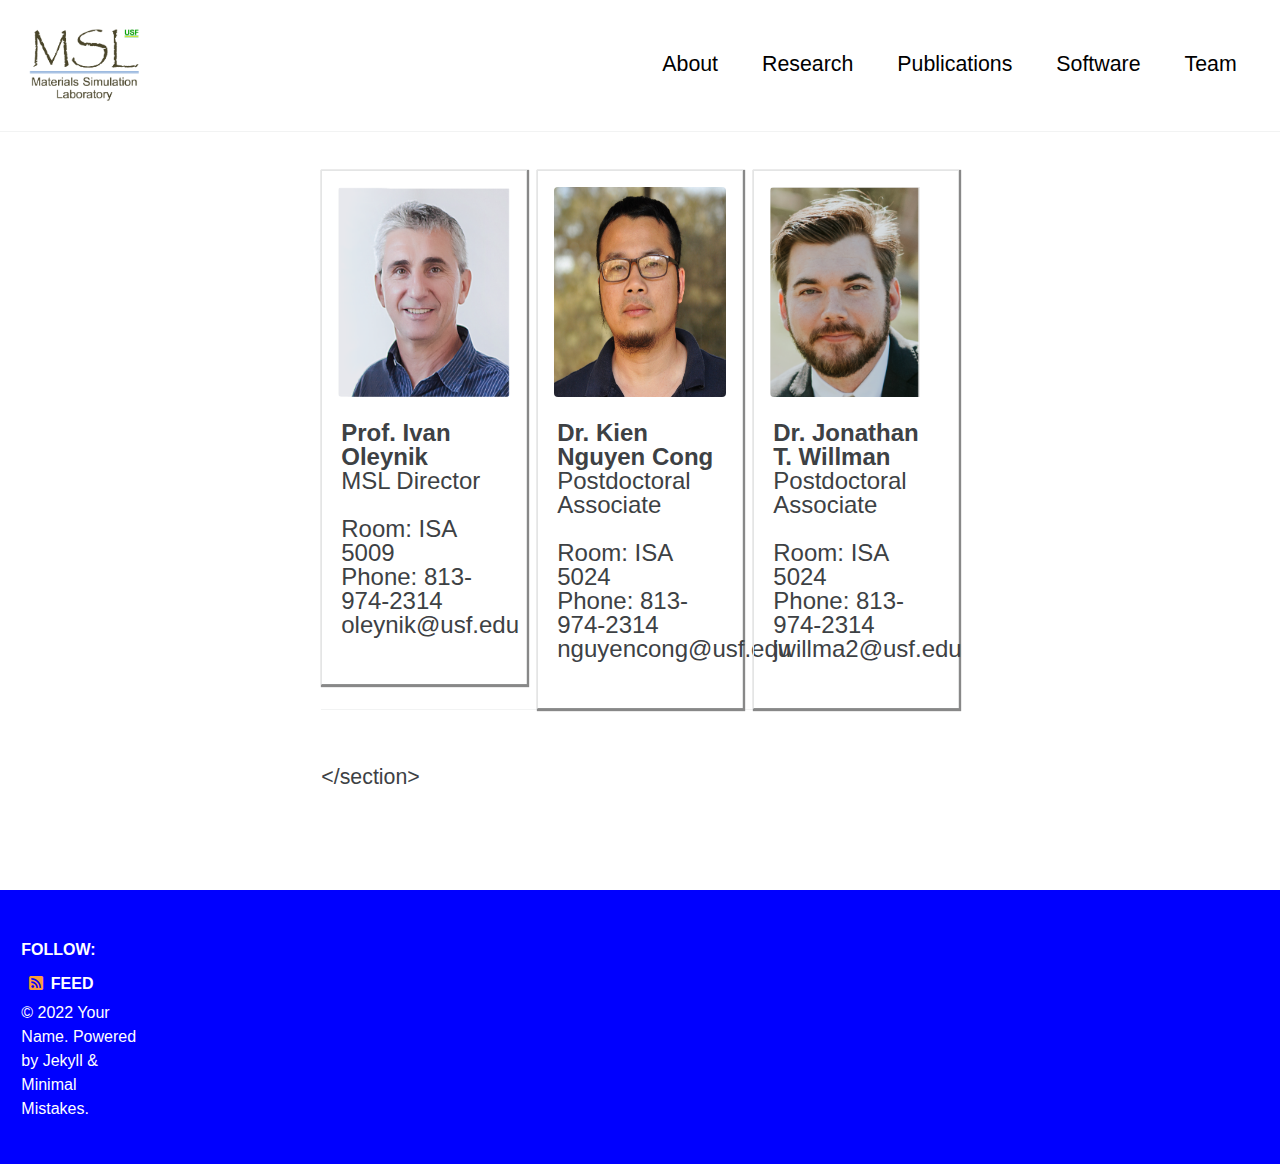
<file: team/index.html>
<!doctype html>
<!--
  Minimal Mistakes Jekyll Theme 4.24.0 by Michael Rose
  Copyright 2013-2020 Michael Rose - mademistakes.com | @mmistakes
  Free for personal and commercial use under the MIT license
  https://github.com/mmistakes/minimal-mistakes/blob/master/LICENSE
-->
<html lang="en" class="no-js">
  <head>
    <meta charset="utf-8">

<!-- begin _includes/seo.html --><title>  </title>
<meta name="description" content="An amazing website.">



<meta property="og:type" content="website">
<meta property="og:locale" content="en_US">
<meta property="og:site_name" content="">
<meta property="og:title" content="">
<meta property="og:url" content="http://0.0.0.0:4000/team/">


  <meta property="og:description" content="An amazing website.">











  

  


<link rel="canonical" href="http://0.0.0.0:4000/team/">




<script type="application/ld+json">
  {
    "@context": "https://schema.org",
    
      "@type": "Person",
      "name": "Your Name",
      "url": "http://0.0.0.0:4000/"
    
  }
</script>







<!-- end _includes/seo.html -->



  <link href="/feed.xml" type="application/atom+xml" rel="alternate" title=" Feed">


<!-- https://t.co/dKP3o1e -->
<meta name="viewport" content="width=device-width, initial-scale=1.0">

<script>
  document.documentElement.className = document.documentElement.className.replace(/\bno-js\b/g, '') + ' js ';
</script>

<!-- For all browsers -->
<link rel="stylesheet" href="/assets/css/main.css">
<link rel="preload" href="https://cdn.jsdelivr.net/npm/@fortawesome/fontawesome-free@5/css/all.min.css" as="style" onload="this.onload=null;this.rel='stylesheet'">
<noscript><link rel="stylesheet" href="https://cdn.jsdelivr.net/npm/@fortawesome/fontawesome-free@5/css/all.min.css"></noscript>



    <!-- start custom head snippets -->

<!-- insert favicons. use https://realfavicongenerator.net/ -->

<!-- end custom head snippets -->

  </head>

  <body class="layout--single">
    <nav class="skip-links">
  <ul>
    <li><a href="#site-nav" class="screen-reader-shortcut">Skip to primary navigation</a></li>
    <li><a href="#main" class="screen-reader-shortcut">Skip to content</a></li>
    <li><a href="#footer" class="screen-reader-shortcut">Skip to footer</a></li>
  </ul>
</nav>

    <!--[if lt IE 9]>
<div class="notice--danger align-center" style="margin: 0;">You are using an <strong>outdated</strong> browser. Please <a href="https://browsehappy.com/">upgrade your browser</a> to improve your experience.</div>
<![endif]-->

    

<div class="masthead">
  <div class="masthead__inner-wrap">
    <div class="masthead__menu">
      <nav id="site-nav" class="greedy-nav">
        
          <a class="site-logo" href="/"><img src="/assets/images/msl-logo.png" alt=""></a>
        
        <a class="site-title" href="/">
          
          
        </a>
<ul class="visible-links">
	<li class="masthead__menu-item">
              <a href="/about/">About</a>
        </li>
        <li class="masthead__menu-item">   
	      <a href="/research/">Research</a>
            </li>
        <li class="masthead__menu-item">
              <a href="/publications/">Publications</a>
            </li>
         <li class="masthead__menu-item">
              <a href="/software/">Software</a>
            </li>
         <li class="masthead__menu-item">
              <a href="/team/">Team</a>
            </li></ul>
        
        <button class="greedy-nav__toggle hidden" type="button">
          <span class="visually-hidden">Toggle menu</span>
          <div class="navicon"></div>
        </button>
        <ul class="hidden-links hidden"></ul>
      </nav>
    </div>
  </div>
</div>


    <div class="initial-content">
      



<div id="main" role="main">

  <article class="page h-entry" itemscope itemtype="https://schema.org/CreativeWork">
    <meta itemprop="headline" content="">
    
    
    

    <div class="page__inner-wrap">
      
        <header>
          <h1 id="page-title" class="page__title p-name" itemprop="headline">
            <a href="http://0.0.0.0:4000/team/" class="u-url" itemprop="url">
</a>
          </h1>
          


        </header>
      

      <section class="page__content e-content" itemprop="text">
        
        <html>
   <div class="feature__wrapper">
    <div class="feature__item">
        <div class="archive__item">
            <div class="archive__item-teaser">
                <img style="height:210px;" src="/assets/images/Ivan.png" alt="image not available" />
        	</div>
    		<div class="archive__item-body">
       			<p> <br /><b>Prof. Ivan Oleynik</b><br />MSL Director<br /><br />Room: ISA 5009<br />Phone: 813-974-2314<br />oleynik@usf.edu </p>
    		</div>
		</div>
    </div>
    <div class="feature__item">
    	<div class="archive__item">
        	<div class="archive__item-teaser">
            	<img style="height:210px;" src="/assets/images/Kien_photo_cropped.jpg" alt="image not available" />
       		</div>
        <div class="archive__item-body">
        	<p><br /><b>Dr. Kien Nguyen Cong</b><br />Postdoctoral Associate<br /><br />Room: ISA 5024<br />Phone: 813-974-2314<br />nguyencong@usf.edu </p>
    	</div>
	    </div>
	</div>
	<div class="feature__item">
    	<div class="archive__item">
        	<div class="archive__item-teaser">
            	<img style="height:210px;width:150px" src="/assets/images/Jon-headshot.png" alt="image not available" />
       		</div>
        <div class="archive__item-body">
        	<p><br /><b>Dr. Jonathan T. Willman</b><br />Postdoctoral Associate<br /><br />Room: ISA 5024<br />Phone: 813-974-2314<br />jwillma2@usf.edu </p>
    	</div>
	    </div>
	</div>

</div>
&lt;/section&gt;
</html>


        
      </section>

      <footer class="page__meta">
        
        


        

      </footer>

      

      
    </div>

    
  </article>

  
  
</div>

    </div>

    

    <div id="footer" class="page__footer">
      <footer>
        <!-- start custom footer snippets -->

<!-- end custom footer snippets -->
        <div class="page__footer-follow">
  <ul class="social-icons">
    
      <li><strong>Follow:</strong></li>
    

    
      
        
      
        
      
        
      
        
      
        
      
        
      
    

    
      <li><a href="/feed.xml"><i class="fas fa-fw fa-rss-square" aria-hidden="true"></i> Feed</a></li>
    
  </ul>
</div>

<div class="page__footer-copyright">&copy; 2022 Your Name. Powered by <a href="https://jekyllrb.com" rel="nofollow">Jekyll</a> &amp; <a href="https://mademistakes.com/work/minimal-mistakes-jekyll-theme/" rel="nofollow">Minimal Mistakes</a>.</div>

      </footer>
    </div>

    
  <script src="/assets/js/main.min.js"></script>










  </body>
</html>
</file>
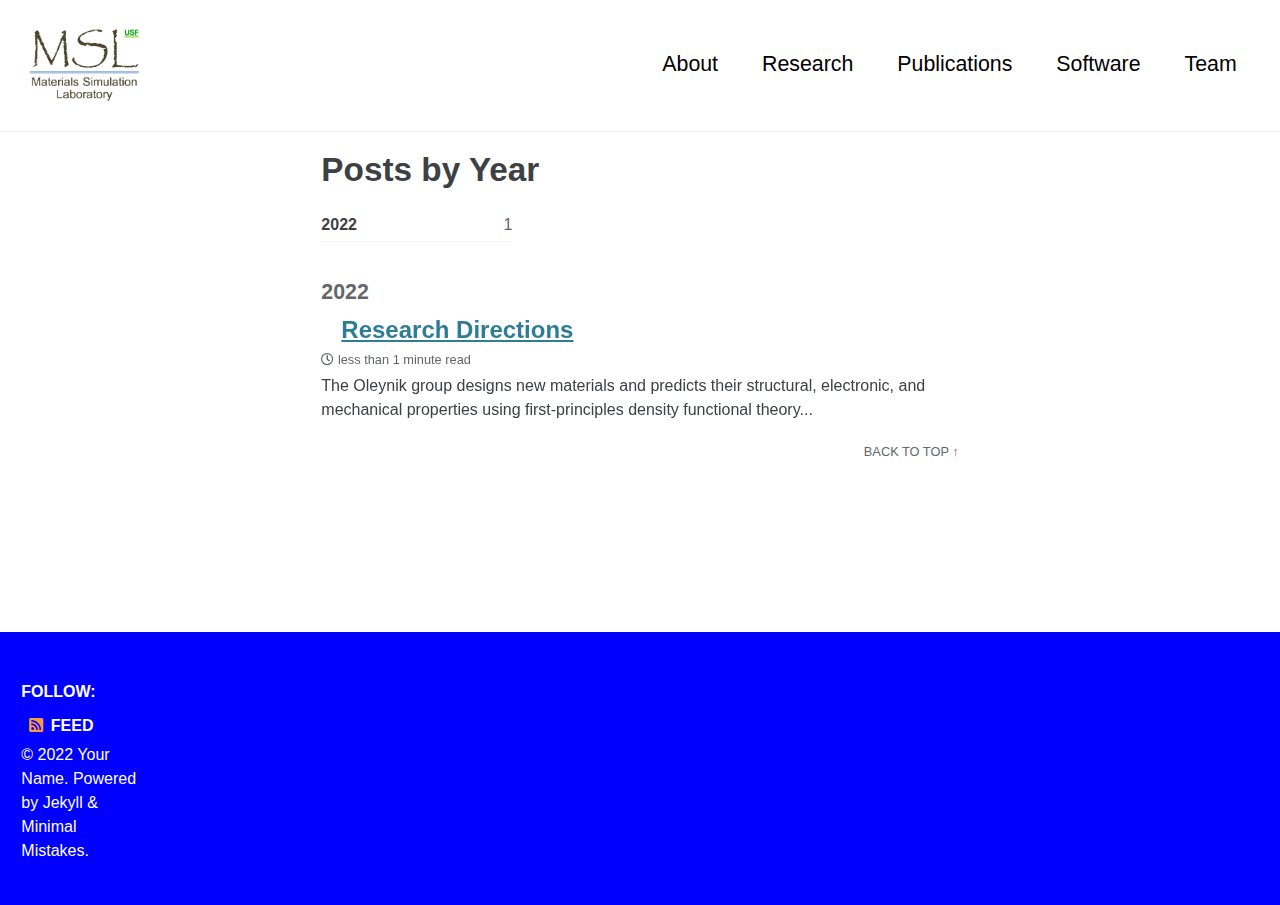
<file: year-archive/index.html>
<!doctype html>
<!--
  Minimal Mistakes Jekyll Theme 4.24.0 by Michael Rose
  Copyright 2013-2020 Michael Rose - mademistakes.com | @mmistakes
  Free for personal and commercial use under the MIT license
  https://github.com/mmistakes/minimal-mistakes/blob/master/LICENSE
-->
<html lang="en" class="no-js">
  <head>
    <meta charset="utf-8">

<!-- begin _includes/seo.html --><title>Posts by Year -</title>
<meta name="description" content="An amazing website.">



<meta property="og:type" content="website">
<meta property="og:locale" content="en_US">
<meta property="og:site_name" content="">
<meta property="og:title" content="Posts by Year">
<meta property="og:url" content="http://0.0.0.0:4000/year-archive/">


  <meta property="og:description" content="An amazing website.">











  

  


<link rel="canonical" href="http://0.0.0.0:4000/year-archive/">




<script type="application/ld+json">
  {
    "@context": "https://schema.org",
    
      "@type": "Person",
      "name": "Your Name",
      "url": "http://0.0.0.0:4000/"
    
  }
</script>







<!-- end _includes/seo.html -->



  <link href="/feed.xml" type="application/atom+xml" rel="alternate" title=" Feed">


<!-- https://t.co/dKP3o1e -->
<meta name="viewport" content="width=device-width, initial-scale=1.0">

<script>
  document.documentElement.className = document.documentElement.className.replace(/\bno-js\b/g, '') + ' js ';
</script>

<!-- For all browsers -->
<link rel="stylesheet" href="/assets/css/main.css">
<link rel="preload" href="https://cdn.jsdelivr.net/npm/@fortawesome/fontawesome-free@5/css/all.min.css" as="style" onload="this.onload=null;this.rel='stylesheet'">
<noscript><link rel="stylesheet" href="https://cdn.jsdelivr.net/npm/@fortawesome/fontawesome-free@5/css/all.min.css"></noscript>



    <!-- start custom head snippets -->

<!-- insert favicons. use https://realfavicongenerator.net/ -->

<!-- end custom head snippets -->

  </head>

  <body class="layout--posts">
    <nav class="skip-links">
  <ul>
    <li><a href="#site-nav" class="screen-reader-shortcut">Skip to primary navigation</a></li>
    <li><a href="#main" class="screen-reader-shortcut">Skip to content</a></li>
    <li><a href="#footer" class="screen-reader-shortcut">Skip to footer</a></li>
  </ul>
</nav>

    <!--[if lt IE 9]>
<div class="notice--danger align-center" style="margin: 0;">You are using an <strong>outdated</strong> browser. Please <a href="https://browsehappy.com/">upgrade your browser</a> to improve your experience.</div>
<![endif]-->

    

<div class="masthead">
  <div class="masthead__inner-wrap">
    <div class="masthead__menu">
      <nav id="site-nav" class="greedy-nav">
        
          <a class="site-logo" href="/"><img src="/assets/images/msl-logo.png" alt=""></a>
        
        <a class="site-title" href="/">
          
          
        </a>
<ul class="visible-links">
	<li class="masthead__menu-item">
              <a href="/about/">About</a>
        </li>
        <li class="masthead__menu-item">   
	      <a href="/research/">Research</a>
            </li>
        <li class="masthead__menu-item">
              <a href="/publications/">Publications</a>
            </li>
         <li class="masthead__menu-item">
              <a href="/software/">Software</a>
            </li>
         <li class="masthead__menu-item">
              <a href="/team/">Team</a>
            </li></ul>
        
        <button class="greedy-nav__toggle hidden" type="button">
          <span class="visually-hidden">Toggle menu</span>
          <div class="navicon"></div>
        </button>
        <ul class="hidden-links hidden"></ul>
      </nav>
    </div>
  </div>
</div>


    <div class="initial-content">
      



<div id="main" role="main">
  
  <div class="sidebar sticky">
  


<div itemscope itemtype="https://schema.org/Person" class="h-card">

  

  <div class="author__content">
    <h3 class="author__name p-name" itemprop="name">
      <a class="u-url" rel="me" href="http://0.0.0.0:4000/" itemprop="url"></a>
    </h3>
    
  </div>

  <div class="author__urls-wrapper">
    <button class="btn btn--inverse">Follow</button>
    <ul class="author__urls social-icons">
      

      

      

      

      

      

      

      

      

      

      

      

      

      

      

      

      

      

      

      

      

      

      

      

      

      

      <!--
  <li>
    <a href="http://link-to-whatever-social-network.com/user/" itemprop="sameAs" rel="nofollow noopener noreferrer me">
      <i class="fas fa-fw" aria-hidden="true"></i> Custom Social Profile Link
    </a>
  </li>
-->
    </ul>
  </div>
</div>
  
  </div>



  <div class="archive">
    
      <h1 id="page-title" class="page__title">Posts by Year</h1>
    
    


<ul class="taxonomy__index">
  
  
    <li>
      <a href="#2022">
        <strong>2022</strong> <span class="taxonomy__count">1</span>
      </a>
    </li>
  
</ul>




  <section id="2022" class="taxonomy__section">
    <h2 class="archive__subtitle">2022</h2>
    <div class="entries-list">
      
        



<div class="list__item">
  <article class="archive__item" itemscope itemtype="https://schema.org/CreativeWork">
    
    <h2 class="archive__item-title no_toc" itemprop="headline">
      
        <a href="/post-gordon-bell/" rel="permalink">Research Directions
</a>
      
    </h2>
    

  <p class="page__meta">
    

    

    
      
      

      <span class="page__meta-readtime">
        <i class="far fa-clock" aria-hidden="true"></i>
        
          less than 1 minute read
        
      </span>
    
  </p>


    <p class="archive__item-excerpt" itemprop="description">The Oleynik group designs new materials and predicts their structural, electronic, and mechanical properties using first-principles density functional theory...</p>
  </article>
</div>

      
    </div>
    <a href="#page-title" class="back-to-top">Back to top &uarr;</a>
  </section>


  </div>
</div>
    </div>

    

    <div id="footer" class="page__footer">
      <footer>
        <!-- start custom footer snippets -->

<!-- end custom footer snippets -->
        <div class="page__footer-follow">
  <ul class="social-icons">
    
      <li><strong>Follow:</strong></li>
    

    
      
        
      
        
      
        
      
        
      
        
      
        
      
    

    
      <li><a href="/feed.xml"><i class="fas fa-fw fa-rss-square" aria-hidden="true"></i> Feed</a></li>
    
  </ul>
</div>

<div class="page__footer-copyright">&copy; 2022 Your Name. Powered by <a href="https://jekyllrb.com" rel="nofollow">Jekyll</a> &amp; <a href="https://mademistakes.com/work/minimal-mistakes-jekyll-theme/" rel="nofollow">Minimal Mistakes</a>.</div>

      </footer>
    </div>

    
  <script src="/assets/js/main.min.js"></script>










  </body>
</html>
</file>
<file: assets/css/main.css>
.mfp-counter
{
font-family:Georgia,Times,serif
}
.mfp-bg
{
top:0;
left:0;
width:100%;
height:100%;
z-index:1042;
overflow:hidden;
position:fixed;
background:#000;
opacity:.8;
filter:alpha(opacity=80)
}
.mfp-wrap
{
top:0;
left:0;
width:100%;
height:100%;
z-index:1043;
position:fixed;
outline:none !important;
-webkit-backface-visibility:hidden
}
.mfp-container
{
text-align:center;
position:absolute;
width:100%;
height:100%;
left:0;
top:0;
padding:0 8px;
-webkit-box-sizing:border-box;
-moz-box-sizing:border-box;
box-sizing:border-box
}
.mfp-container:before
{
content:'';
display:inline-block;
height:100%;
vertical-align:middle
}
.mfp-align-top .mfp-container:before
{
display:none
}
.mfp-content
{
position:relative;
display:inline-block;
vertical-align:middle;
margin:0 auto;
text-align:left;
z-index:1045
}
.mfp-inline-holder .mfp-content,.mfp-ajax-holder .mfp-content
{
width:100%;
cursor:auto
}
.mfp-ajax-cur
{
cursor:progress
}
.mfp-zoom-out-cur,.mfp-zoom-out-cur .mfp-image-holder .mfp-close
{
cursor:-moz-zoom-out;
cursor:-webkit-zoom-out;
cursor:zoom-out
}
.mfp-zoom
{
cursor:pointer;
cursor:-webkit-zoom-in;
cursor:-moz-zoom-in;
cursor:zoom-in
}
.mfp-auto-cursor .mfp-content
{
cursor:auto
}
.mfp-close,.mfp-arrow,.mfp-preloader,.mfp-counter
{
-webkit-user-select:none;
-moz-user-select:none;
user-select:none
}
.mfp-loading.mfp-figure
{
display:none
}
.mfp-hide
{
display:none !important
}
.mfp-preloader
{
color:#ccc;
position:absolute;
top:50%;
width:auto;
text-align:center;
margin-top:-0.8em;
left:8px;
right:8px;
z-index:1044
}
.mfp-preloader a
{
color:#ccc
}
.mfp-preloader a:hover
{
color:#fff
}
.mfp-s-ready .mfp-preloader
{
display:none
}
.mfp-s-error .mfp-content
{
display:none
}
button.mfp-close,button.mfp-arrow
{
overflow:visible;
cursor:pointer;
background:transparent;
border:0;
-webkit-appearance:none;
display:block;
outline:none;
padding:0;
z-index:1046;
-webkit-box-shadow:none;
box-shadow:none
}
button::-moz-focus-inner
{
padding:0;
border:0
}
.mfp-close
{
width:44px;
height:44px;
line-height:44px;
position:absolute;
right:0;
top:0;
text-decoration:none;
text-align:center;
opacity:1;
filter:alpha(opacity=100);
padding:0 0 18px 10px;
color:#fff;
font-style:normal;
font-size:28px;
font-family:Georgia,Times,serif
}
.mfp-close:hover,.mfp-close:focus
{
opacity:1;
filter:alpha(opacity=100)
}
.mfp-close:active
{
top:1px
}
.mfp-close-btn-in .mfp-close
{
color:#fff
}
.mfp-image-holder .mfp-close,.mfp-iframe-holder .mfp-close
{
color:#fff;
right:-6px;
text-align:right;
padding-right:6px;
width:100%
}
.mfp-counter
{
position:absolute;
top:0;
right:0;
color:#ccc;
font-size:12px;
line-height:18px
}
.mfp-arrow
{
position:absolute;
opacity:1;
filter:alpha(opacity=100);
margin:0;
top:50%;
margin-top:-55px;
padding:0;
width:90px;
height:110px;
-webkit-tap-highlight-color:transparent
}
.mfp-arrow:active
{
margin-top:-54px
}
.mfp-arrow:hover,.mfp-arrow:focus
{
opacity:1;
filter:alpha(opacity=100)
}
.mfp-arrow:before,.mfp-arrow:after,.mfp-arrow .mfp-b,.mfp-arrow .mfp-a
{
content:'';
display:block;
width:0;
height:0;
position:absolute;
left:0;
top:0;
margin-top:35px;
margin-left:35px;
border:medium inset transparent
}
.mfp-arrow:after,.mfp-arrow .mfp-a
{
border-top-width:13px;
border-bottom-width:13px;
top:8px
}
.mfp-arrow:before,.mfp-arrow .mfp-b
{
border-top-width:21px;
border-bottom-width:21px;
opacity:0.7
}
.mfp-arrow-left
{
left:0
}
.mfp-arrow-left:after,.mfp-arrow-left .mfp-a
{
border-right:17px solid #fff;
margin-left:31px
}
.mfp-arrow-left:before,.mfp-arrow-left .mfp-b
{
margin-left:25px;
border-right:27px solid #fff
}
.mfp-arrow-right
{
right:0
}
.mfp-arrow-right:after,.mfp-arrow-right .mfp-a
{
border-left:17px solid #fff;
margin-left:39px
}
.mfp-arrow-right:before,.mfp-arrow-right .mfp-b
{
border-left:27px solid #fff
}
.mfp-iframe-holder
{
padding-top:40px;
padding-bottom:40px
}
.mfp-iframe-holder .mfp-content
{
line-height:0;
width:100%;
max-width:900px
}
.mfp-iframe-holder .mfp-close
{
top:-40px
}
.mfp-iframe-scaler
{
width:100%;
height:0;
overflow:hidden;
padding-top:56.25%
}
.mfp-iframe-scaler iframe
{
position:absolute;
display:block;
top:0;
left:0;
width:100%;
height:100%;
box-shadow:0 0 8px rgba(0,0,0,0.6);
background:#000
}
img.mfp-img
{
width:auto;
max-width:100%;
height:auto;
display:block;
line-height:0;
-webkit-box-sizing:border-box;
-moz-box-sizing:border-box;
box-sizing:border-box;
padding:40px 0 40px;
margin:0 auto
}
.mfp-figure
{
line-height:0
}
.mfp-figure:after
{
content:'';
position:absolute;
left:0;
top:40px;
bottom:40px;
display:block;
right:0;
width:auto;
height:auto;
z-index:-1;
box-shadow:0 0 8px rgba(0,0,0,0.6);
background:#444
}
.mfp-figure small
{
color:#bdbdbd;
display:block;
font-size:12px;
line-height:14px
}
.mfp-figure figure
{
margin:0
}
.mfp-figure figcaption
{
margin-top:0;
margin-bottom:0
}
.mfp-bottom-bar
{
margin-top:-36px;
position:absolute;
top:100%;
left:0;
width:100%;
cursor:auto
}
.mfp-title
{
text-align:left;
line-height:18px;
color:#f3f3f3;
word-wrap:break-word;
padding-right:36px
}
.mfp-image-holder .mfp-content
{
max-width:100%
}
.mfp-gallery .mfp-image-holder .mfp-figure
{
cursor:pointer
}
@media screen and (max-width: 800px) and (orientation: landscape), screen and (max-height: 300px)
{
.mfp-img-mobile .mfp-image-holder
{
padding-left:0;
padding-right:0
}
.mfp-img-mobile img.mfp-img
{
padding:0
}
.mfp-img-mobile .mfp-figure:after
{
top:0;
bottom:0
}
.mfp-img-mobile .mfp-figure small
{
display:inline;
margin-left:5px
}
.mfp-img-mobile .mfp-bottom-bar
{
background:rgba(0,0,0,0.6);
bottom:0;
margin:0;
top:auto;
padding:3px 5px;
position:fixed;
-webkit-box-sizing:border-box;
-moz-box-sizing:border-box;
box-sizing:border-box
}
.mfp-img-mobile .mfp-bottom-bar:empty
{
padding:0
}
.mfp-img-mobile .mfp-counter
{
right:5px;
top:3px
}
.mfp-img-mobile .mfp-close
{
top:0;
right:0;
width:35px;
height:35px;
line-height:35px;
background:rgba(0,0,0,0.6);
position:fixed;
text-align:center;
padding:0
}

}
@media all and (max-width: 900px)
{
.mfp-arrow
{
-webkit-transform:scale(0.75);
transform:scale(0.75)
}
.mfp-arrow-left
{
-webkit-transform-origin:0;
transform-origin:0
}
.mfp-arrow-right
{
-webkit-transform-origin:100%;
transform-origin:100%
}
.mfp-container
{
padding-left:6px;
padding-right:6px
}

}
.mfp-ie7 .mfp-img
{
padding:0
}
.mfp-ie7 .mfp-bottom-bar
{
width:600px;
left:50%;
margin-left:-300px;
margin-top:5px;
padding-bottom:5px
}
.mfp-ie7 .mfp-container
{
padding:0
}
.mfp-ie7 .mfp-content
{
padding-top:44px
}
.mfp-ie7 .mfp-close
{
top:0;
right:0;
padding-top:0
}
a:focus,button:focus
{
outline:thin dotted #6f777d;
outline:5px auto #6f777d;
outline-offset:-2px
}
*
{
box-sizing:border-box
}
html
{
box-sizing:border-box;
background-color:#fff;
font-size:16px;
-webkit-text-size-adjust:100%;
-ms-text-size-adjust:100%
}
@media (min-width: 48em)
{
html
{
font-size:18px
}

}
@media (min-width: 64em)
{
html
{
font-size:20px
}

}
@media (min-width: 80em)
{
html
{
font-size:22px
}

}
body
{
margin:0
}
::-moz-selection
{
color:#fff;
background:#000
}
::selection
{
color:#fff;
background:#000
}
article,aside,details,figcaption,figure,footer,header,hgroup,main,nav,section
{
display:block
}
audio,canvas,video
{
display:inline-block;
*display:inline;
*zoom:1
}
audio:not([controls])
{
display:none
}
a
{
color:#2f7d95
}
a:hover,a:active
{
outline:0
}
sub,sup
{
position:relative;
font-size:75%;
line-height:0;
vertical-align:baseline
}
sup
{
top:-0.5em
}
sub
{
bottom:-0.25em
}
img
{
max-width:100%;
width:auto\9;
height:auto;
vertical-align:middle;
border:0;
-ms-interpolation-mode:bicubic
}
#map_canvas img,.google-maps img
{
max-width:none
}
button,input,select,textarea
{
margin:0;
font-size:100%;
vertical-align:middle
}
button,input
{
*overflow:visible;
line-height:normal
}
button::-moz-focus-inner,input::-moz-focus-inner
{
padding:0;
border:0
}
button,html input[type="button"],input[type="reset"],input[type="submit"]
{
-webkit-appearance:button;
cursor:pointer
}
label,select,button,input[type="button"],input[type="reset"],input[type="submit"],input[type="radio"],input[type="checkbox"]
{
cursor:pointer
}
input[type="search"]
{
box-sizing:border-box;
-webkit-appearance:textfield
}
input[type="search"]::-webkit-search-decoration,input[type="search"]::-webkit-search-cancel-button
{
-webkit-appearance:none
}
textarea
{
overflow:auto;
vertical-align:top
}
html
{
position:relative;
min-height:100%
}
body
{
margin:0;
padding:0;
color:#3d4144;
font-family:-apple-system,BlinkMacSystemFont,"Roboto","Segoe UI","Helvetica Neue","Lucida Grande",Arial,sans-serif;
line-height:1.5
}
body.overflow--hidden
{
overflow:hidden
}
h1,h2,h3,h4,h5,h6
{
margin:2em 0 0.5em;
line-height:1.2;
font-family:-apple-system,BlinkMacSystemFont,"Roboto","Segoe UI","Helvetica Neue","Lucida Grande",Arial,sans-serif;
font-weight:bold
}
h1
{
margin-top:0;
font-size:1.563em
}
h2
{
font-size:1.25em
}
h3
{
font-size:1.125em
}
h4
{
font-size:1.0625em
}
h5
{
font-size:1.03125em
}
h6
{
font-size:1em
}
small,.small
{
font-size:.75em
}
p
{
margin-bottom:1.3em
}
u,ins
{
text-decoration:none;
border-bottom:1px solid #3d4144
}
u a,ins a
{
color:inherit
}
del a
{
color:inherit
}
p,pre,blockquote,ul,ol,dl,figure,table,fieldset
{
orphans:3;
widows:3
}
abbr[title],abbr[data-original-title]
{
text-decoration:none;
cursor:help;
border-bottom:1px dotted #3d4144
}
blockquote
{
margin:2em 1em 2em 0;
padding-left:1em;
padding-right:1em;
font-style:italic;
border-left:0.25em solid #6f777d
}
blockquote cite
{
font-style:italic
}
blockquote cite:before
{
content:"\2014";
padding-right:5px
}
a:visited
{
color:#4e91a5
}
a:hover
{
color:#235e70;
outline:0
}
tt,code,kbd,samp,pre
{
font-family:Monaco,Consolas,"Lucida Console",monospace
}
pre
{
overflow-x:auto
}
p>code,a>code,li>code,figcaption>code,td>code
{
padding-top:0.1rem;
padding-bottom:0.1rem;
font-size:0.8em;
background:#fafafa;
border-radius:4px
}
p>code:before,p>code:after,a>code:before,a>code:after,li>code:before,li>code:after,figcaption>code:before,figcaption>code:after,td>code:before,td>code:after
{
letter-spacing:-0.2em;
content:"\00a0"
}
hr
{
display:block;
margin:1em 0;
border:0;
border-top:1px solid #f2f3f3
}
ul li,ol li
{
margin-bottom:0.5em
}
li ul,li ol
{
margin-top:0.5em
}
figure
{
display:-webkit-box;
display:flex;
-webkit-box-pack:justify;
justify-content:space-between;
-webkit-box-align:start;
align-items:flex-start;
flex-wrap:wrap;
margin:2em 0
}
figure img,figure iframe,figure .fluid-width-video-wrapper
{
margin-bottom:1em
}
figure img
{
width:100%;
border-radius:4px;
-webkit-transition:all 0.2s ease-in-out;
transition:all 0.2s ease-in-out
}
figure>a
{
display:block
}
@media (min-width: 37.5em)
{
figure.half>a,figure.half>img
{
width:calc(50% - 0.5em)
}

}
figure.half figcaption
{
width:100%
}
@media (min-width: 37.5em)
{
figure.third>a,figure.third>img
{
width:calc(33.3333% - 0.5em)
}

}
figure.third figcaption
{
width:100%
}
figcaption
{
margin-bottom:0.5em;
color:#646769;
font-family:Georgia,Times,serif;
font-size:.75em
}
figcaption a
{
-webkit-transition:all 0.2s ease-in-out;
transition:all 0.2s ease-in-out
}
figcaption a:hover
{
color:#235e70
}
svg:not(:root)
{
overflow:hidden
}
nav ul
{
margin:0;
padding:0
}
nav li
{
list-style:none
}
nav a
{
text-decoration:none
}
nav ul li,nav ol li
{
margin-bottom:0
}
nav li ul,nav li ol
{
margin-top:0
}
b,i,strong,em,blockquote,p,q,span,figure,img,h1,h2,header,input,a,tr,td,form button,input[type="submit"],.btn,#goog-wm-sb,.highlight,.archive__item-teaser
{
-webkit-transition:all 0.2s ease-in-out;
transition:all 0.2s ease-in-out
}
form
{
margin:0 0 5px 0;
padding:1em;
background-color:#f2f3f3
}
form fieldset
{
margin-bottom:5px;
padding:0;
border-width:0
}
form legend
{
display:block;
width:100%;
margin-bottom:10px;
*margin-left:-7px;
padding:0;
color:#3d4144;
border:0;
white-space:normal
}
form p
{
margin-bottom:2.5px
}
form ul
{
list-style-type:none;
margin:0 0 5px 0;
padding:0
}
form br
{
display:none
}
label,input,button,select,textarea
{
vertical-align:baseline;
*vertical-align:middle
}
input,button,select,textarea
{
box-sizing:border-box;
font-family:-apple-system,BlinkMacSystemFont,"Roboto","Segoe UI","Helvetica Neue","Lucida Grande",Arial,sans-serif
}
label
{
display:block;
margin-bottom:0.25em;
color:#3d4144;
cursor:pointer
}
label small
{
font-size:.75em
}
label input,label textarea,label select
{
display:block
}
input,textarea,select
{
display:inline-block;
width:100%;
padding:0.25em;
margin-bottom:0.5em;
color:#3d4144;
background-color:#fff;
border:#f2f3f3;
border-radius:4px;
box-shadow:0 1px 1px rgba(0,0,0,0.125)
}
.input-mini
{
width:60px
}
.input-small
{
width:90px
}
input[type="image"],input[type="checkbox"],input[type="radio"]
{
width:auto;
height:auto;
padding:0;
margin:3px 0;
*margin-top:0;
line-height:normal;
cursor:pointer;
border-radius:0;
border:0 \9;
box-shadow:none
}
input[type="checkbox"],input[type="radio"]
{
box-sizing:border-box;
padding:0;
*width:13px;
*height:13px
}
input[type="image"]
{
border:0
}
input[type="file"]
{
width:auto;
padding:initial;
line-height:initial;
border:initial;
background-color:transparent;
background-color:initial;
box-shadow:none
}
input[type="button"],input[type="reset"],input[type="submit"]
{
width:auto;
height:auto;
cursor:pointer;
*overflow:visible
}
select,input[type="file"]
{
*margin-top:4px
}
select
{
width:auto;
background-color:#fff
}
select[multiple],select[size]
{
height:auto
}
textarea
{
resize:vertical;
height:auto;
overflow:auto;
vertical-align:top
}
input[type="hidden"]
{
display:none
}
.form
{
position:relative
}
.radio,.checkbox
{
padding-left:18px;
font-weight:normal
}
.radio input[type="radio"],.checkbox input[type="checkbox"]
{
float:left;
margin-left:-18px
}
.radio.inline,.checkbox.inline
{
display:inline-block;
padding-top:5px;
margin-bottom:0;
vertical-align:middle
}
.radio.inline+.radio.inline,.checkbox.inline+.checkbox.inline
{
margin-left:10px
}
input[disabled],select[disabled],textarea[disabled],input[readonly],select[readonly],textarea[readonly]
{
opacity:0.5;
cursor:not-allowed
}
input:focus,textarea:focus
{
border-color:#6f777d;
outline:0;
outline:thin dotted \9;
box-shadow:inset 0 1px 3px rgba(61,65,68,0.06),0 0 5px rgba(111,119,125,0.7)
}
input[type="file"]:focus,input[type="radio"]:focus,input[type="checkbox"]:focus,select:focus
{
box-shadow:none
}
.help-block,.help-inline
{
color:#646769
}
.help-block
{
display:block;
margin-bottom:1em;
line-height:1em
}
.help-inline
{
display:inline-block;
vertical-align:middle;
padding-left:5px
}
.form-group
{
margin-bottom:5px;
padding:0;
border-width:0
}
.form-inline input,.form-inline textarea,.form-inline select
{
display:inline-block;
margin-bottom:0
}
.form-inline label
{
display:inline-block
}
.form-inline .radio,.form-inline .checkbox,.form-inline .radio
{
padding-left:0;
margin-bottom:0;
vertical-align:middle
}
.form-inline .radio input[type="radio"],.form-inline .checkbox input[type="checkbox"]
{
float:left;
margin-left:0;
margin-right:3px
}
.form-search input,.form-search textarea,.form-search select
{
display:inline-block;
margin-bottom:0
}
.form-search .search-query
{
padding-left:14px;
padding-right:14px;
margin-bottom:0;
border-radius:14px
}
.form-search label
{
display:inline-block
}
.form-search .radio,.form-search .checkbox,.form-inline .radio
{
padding-left:0;
margin-bottom:0;
vertical-align:middle
}
.form-search .radio input[type="radio"],.form-search .checkbox input[type="checkbox"]
{
float:left;
margin-left:0;
margin-right:3px
}
.form--loading:before
{
content:""
}
.form--loading .form__spinner
{
display:block
}
.form:before
{
position:absolute;
top:0;
left:0;
width:100%;
height:100%;
background-color:rgba(255,255,255,0.7);
z-index:10
}
.form__spinner
{
display:none;
position:absolute;
top:50%;
left:50%;
z-index:11
}
#goog-fixurl ul
{
list-style:none;
margin-left:0;
padding-left:0
}
#goog-fixurl ul li
{
list-style-type:none
}
#goog-wm-qt
{
width:auto;
margin-right:10px;
margin-bottom:20px;
padding:8px 20px;
display:inline-block;
font-size:.75em;
background-color:#fff;
color:#000;
border-width:2px !important;
border-style:solid !important;
border-color:#f2f3f3;
border-radius:4px
}
table
{
display:block;
margin-bottom:1em;
width:100%;
font-family:-apple-system,BlinkMacSystemFont,"Roboto","Segoe UI","Helvetica Neue","Lucida Grande",Arial,sans-serif;
font-size:.75em;
border-collapse:collapse;
overflow-x:auto
}
table+table
{
margin-top:1em
}
thead
{
background-color:#f2f3f3;
border-bottom:2px solid #b6b6b6
}
th
{
padding:0.5em;
font-weight:bold;
text-align:left
}
td
{
padding:0.5em;
border-bottom:1px solid #b6b6b6
}
tr,td,th
{
vertical-align:middle
}
@-webkit-keyframes intro
{
0%
{
opacity:0
}
100%
{
opacity:1
}

}
@keyframes intro
{
0%
{
opacity:0
}
100%
{
opacity:1
}

}
.btn,#goog-wm-sb
{
display:inline-block;
margin-bottom:0.25em;
padding:0.25em 0.25em;
font-family:-apple-system,BlinkMacSystemFont,"Roboto","Segoe UI","Helvetica Neue","Lucida Grande",Arial,sans-serif;
font-size:.75em;
font-weight:bold;
text-align:center;
text-decoration:none;
border-width:0;
border-radius:4px;
cursor:pointer
}
.btn .icon,#goog-wm-sb .icon
{
margin-right:0.5em
}
.btn .icon+.hidden,#goog-wm-sb .icon+.hidden
{
margin-left:-0.5em
}
.btn--primary{
font-size: 18px;
color:black}
.btn--primary:visited{
background-color:#6f777d;
color:black}
.btn--primary:hover{
background-color:#595f64;
color:white}
.btn--secondary{
	text-align: left;
font-size: 18px;
color:black}
.btn--secondary:visited{
background-color:#6f777d;
color:black}
.btn--secondary:hover{
text-decoration:underline;
}


.btn--inverse
{
background-color:#fff;
color:#3d4144;
border:1px solid #f2f3f3
}
.btn--inverse:visited
{
background-color:#fff;
color:#3d4144
}
.btn--inverse:hover
{
background-color:#ccc;
color:#3d4144
}
.btn--light-outline
{
background-color:transparent;
color:#fff;
border:1px solid #fff
}
.btn--light-outline:visited
{
background-color:transparent;
color:#fff
}
.btn--light-outline:hover
{
background-color:rgba(0,0,0,0.2);
color:#fff
}
.btn--success
{
background-color:#3fa63f;
color:#fff
}
.btn--success:visited
{
background-color:#3fa63f;
color:#fff
}
.btn--success:hover
{
background-color:#328532;
color:#fff
}
.btn--warning
{
background-color:#d67f05;
color:#fff
}
.btn--warning:visited
{
background-color:#d67f05;
color:#fff
}
.btn--warning:hover
{
background-color:#ab6604;
color:#fff
}
.btn--danger
{
background-color:#ee5f5b;
color:#fff
}
.btn--danger:visited
{
background-color:#ee5f5b;
color:#fff
}
.btn--danger:hover
{
background-color:#be4c49;
color:#fff
}
.btn--info
{
background-color:#3b9cba;
color:#fff
}
.btn--info:visited
{
background-color:#3b9cba;
color:#fff
}
.btn--info:hover
{
background-color:#2f7d95;
color:#fff
}
.btn--facebook
{
background-color:#3b5998;
color:#fff
}
.btn--facebook:visited
{
background-color:#3b5998;
color:#fff
}
.btn--facebook:hover
{
background-color:#2f477a;
color:#fff
}
.btn--twitter
{
background-color:#55acee;
color:#fff
}
.btn--twitter:visited
{
background-color:#55acee;
color:#fff
}
.btn--twitter:hover
{
background-color:#448abe;
color:#fff
}
.btn--linkedin
{
background-color:#007bb6;
color:#fff
}
.btn--linkedin:visited
{
background-color:#007bb6;
color:#fff
}
.btn--linkedin:hover
{
background-color:#006292;
color:#fff
}
.btn--block
{
display:block;
width:100%
}
.btn--block+.btn--block
{
margin-top:0.25em
}
.btn--disabled
{
pointer-events:none;
cursor:not-allowed;
filter:alpha(opacity=65);
box-shadow:none;
opacity:0.65
}
.btn--x-large
{
font-size:1.25em
}
.btn--large
{
font-size:1em
}
.btn--small
{
font-size:.6875em
}
.notice
{
margin:2em 0 !important;
padding:1em;
color:#3d4144;
font-family:-apple-system,BlinkMacSystemFont,"Roboto","Segoe UI","Helvetica Neue","Lucida Grande",Arial,sans-serif;
font-size:.75em !important;
text-indent:initial;
background-color:#f8f9f9;
border-radius:4px;
box-shadow:0 1px 1px rgba(189,193,196,0.25)
}
.notice h4
{
margin-top:0 !important;
margin-bottom:0.75em
}
.page__content .notice h4
{
margin-bottom:0;
font-size:1em
}
.notice p:last-child
{
margin-bottom:0 !important
}
.notice h4+p
{
margin-top:0;
padding-top:0
}
.notice a
{
color:#bdc1c4
}
.notice a:hover
{
color:#717476
}
.notice code
{
background-color:#fcfcfc
}
.notice pre code
{
background-color:inherit
}
.notice ul:last-child
{
margin-bottom:0
}
.notice--primary
{
margin:2em 0 !important;
padding:1em;
color:#3d4144;
font-family:-apple-system,BlinkMacSystemFont,"Roboto","Segoe UI","Helvetica Neue","Lucida Grande",Arial,sans-serif;
font-size:.75em !important;
text-indent:initial;
background-color:#f1f1f2;
border-radius:4px;
box-shadow:0 1px 1px rgba(111,119,125,0.25)
}
.notice--primary h4
{
margin-top:0 !important;
margin-bottom:0.75em
}
.page__content .notice--primary h4
{
margin-bottom:0;
font-size:1em
}
.notice--primary p:last-child
{
margin-bottom:0 !important
}
.notice--primary h4+p
{
margin-top:0;
padding-top:0
}
.notice--primary a
{
color:#6f777d
}
.notice--primary a:hover
{
color:#43474b
}
.notice--primary code
{
background-color:#f8f8f9
}
.notice--primary pre code
{
background-color:inherit
}
.notice--primary ul:last-child
{
margin-bottom:0
}
.notice--info
{
margin:2em 0 !important;
padding:1em;
color:#3d4144;
font-family:-apple-system,BlinkMacSystemFont,"Roboto","Segoe UI","Helvetica Neue","Lucida Grande",Arial,sans-serif;
font-size:.75em !important;
text-indent:initial;
background-color:#ebf5f8;
border-radius:4px;
box-shadow:0 1px 1px rgba(59,156,186,0.25)
}
.notice--info h4
{
margin-top:0 !important;
margin-bottom:0.75em
}
.page__content .notice--info h4
{
margin-bottom:0;
font-size:1em
}
.notice--info p:last-child
{
margin-bottom:0 !important
}
.notice--info h4+p
{
margin-top:0;
padding-top:0
}
.notice--info a
{
color:#3b9cba
}
.notice--info a:hover
{
color:#235e70
}
.notice--info code
{
background-color:#f5fafc
}
.notice--info pre code
{
background-color:inherit
}
.notice--info ul:last-child
{
margin-bottom:0
}
.notice--warning
{
margin:2em 0 !important;
padding:1em;
color:#3d4144;
font-family:-apple-system,BlinkMacSystemFont,"Roboto","Segoe UI","Helvetica Neue","Lucida Grande",Arial,sans-serif;
font-size:.75em !important;
text-indent:initial;
background-color:#fbf2e6;
border-radius:4px;
box-shadow:0 1px 1px rgba(214,127,5,0.25)
}
.notice--warning h4
{
margin-top:0 !important;
margin-bottom:0.75em
}
.page__content .notice--warning h4
{
margin-bottom:0;
font-size:1em
}
.notice--warning p:last-child
{
margin-bottom:0 !important
}
.notice--warning h4+p
{
margin-top:0;
padding-top:0
}
.notice--warning a
{
color:#d67f05
}
.notice--warning a:hover
{
color:#804c03
}
.notice--warning code
{
background-color:#fdf9f3
}
.notice--warning pre code
{
background-color:inherit
}
.notice--warning ul:last-child
{
margin-bottom:0
}
.notice--success
{
margin:2em 0 !important;
padding:1em;
color:#3d4144;
font-family:-apple-system,BlinkMacSystemFont,"Roboto","Segoe UI","Helvetica Neue","Lucida Grande",Arial,sans-serif;
font-size:.75em !important;
text-indent:initial;
background-color:#ecf6ec;
border-radius:4px;
box-shadow:0 1px 1px rgba(63,166,63,0.25)
}
.notice--success h4
{
margin-top:0 !important;
margin-bottom:0.75em
}
.page__content .notice--success h4
{
margin-bottom:0;
font-size:1em
}
.notice--success p:last-child
{
margin-bottom:0 !important
}
.notice--success h4+p
{
margin-top:0;
padding-top:0
}
.notice--success a
{
color:#3fa63f
}
.notice--success a:hover
{
color:#266426
}
.notice--success code
{
background-color:#f5fbf5
}
.notice--success pre code
{
background-color:inherit
}
.notice--success ul:last-child
{
margin-bottom:0
}
.notice--danger
{
margin:2em 0 !important;
padding:1em;
color:#3d4144;
font-family:-apple-system,BlinkMacSystemFont,"Roboto","Segoe UI","Helvetica Neue","Lucida Grande",Arial,sans-serif;
font-size:.75em !important;
text-indent:initial;
background-color:#fdefef;
border-radius:4px;
box-shadow:0 1px 1px rgba(238,95,91,0.25)
}
.notice--danger h4
{
margin-top:0 !important;
margin-bottom:0.75em
}
.page__content .notice--danger h4
{
margin-bottom:0;
font-size:1em
}
.notice--danger p:last-child
{
margin-bottom:0 !important
}
.notice--danger h4+p
{
margin-top:0;
padding-top:0
}
.notice--danger a
{
color:#ee5f5b
}
.notice--danger a:hover
{
color:#8f3937
}
.notice--danger code
{
background-color:#fef7f7
}
.notice--danger pre code
{
background-color:inherit
}
.notice--danger ul:last-child
{
margin-bottom:0
}
.masthead
{
position:relative;
border-bottom:1px solid #f2f3f3;
-webkit-animation:intro 0.3s both;
animation:intro 0.3s both;
-webkit-animation-delay:0.15s;
animation-delay:0.15s;
z-index:20
}
.masthead__inner-wrap
{
clear:both;
margin-left:auto;
margin-right:auto;
padding:1em;
max-width:100%;
display:-webkit-box;
display:-ms-flexbox;
display:flex;
-webkit-box-pack:justify;
-ms-flex-pack:justify;
justify-content:space-between;
font-family:-apple-system,BlinkMacSystemFont,"Roboto","Segoe UI","Helvetica Neue","Lucida Grande",Arial,sans-serif
}
.masthead__inner-wrap::after
{
clear:both;
content:"";
display:table
}
@media (min-width: 80em)
{
.masthead__inner-wrap
{
max-width:1280px
}

}
.masthead__inner-wrap nav
{
z-index:10
}
.masthead__inner-wrap a
{
text-decoration:none
}
.site-logo img
{
max-height:4rem
}
.site-title
{
display:-webkit-box;
display:-ms-flexbox;
display:flex;
-ms-flex-item-align:center;
align-self:center;
font-weight:bold
}
.site-subtitle
{
display:block;
font-size:.625em
}
.masthead__menu
{
float:left;
margin-left:0;
margin-right:0;
width:100%;
clear:both
}
.masthead__menu .site-nav
{
margin-left:0
}
@media (min-width: 37.5em)
{
.masthead__menu .site-nav
{
float:right
}

}
.masthead__menu ul
{
margin:0;
padding:0;
clear:both;
list-style-type:none
}
.masthead__menu-item
{
display:block;
list-style-type:none;
white-space:nowrap
}
.masthead__menu-item--lg
{
padding-right:2em;
font-weight:700
}
.breadcrumbs
{
clear:both;
margin:0 auto;
max-width:100%;
padding-left:1em;
padding-right:1em;
font-family:-apple-system,BlinkMacSystemFont,"Roboto","Segoe UI","Helvetica Neue","Lucida Grande",Arial,sans-serif;
-webkit-animation:intro 0.3s both;
animation:intro 0.3s both;
-webkit-animation-delay:0.3s;
animation-delay:0.3s
}
.breadcrumbs::after
{
clear:both;
content:"";
display:table
}
@media (min-width: 80em)
{
.breadcrumbs
{
max-width:1280px
}

}
.breadcrumbs ol
{
padding:0;
list-style:none;
font-size:.75em
}
@media (min-width: 64em)
{
.breadcrumbs ol
{
float:right;
width:calc(100% - 200px)
}

}
@media (min-width: 80em)
{
.breadcrumbs ol
{
width:calc(100% - 300px)
}

}
.breadcrumbs li
{
display:inline
}
.breadcrumbs .current
{
font-weight:bold
}
.pagination
{
clear:both;
float:left;
margin-top:1em;
padding-top:1em;
width:100%
}
.pagination::after
{
clear:both;
content:"";
display:table
}
.pagination ul
{
margin:0;
padding:0;
list-style-type:none;
font-family:-apple-system,BlinkMacSystemFont,"Roboto","Segoe UI","Helvetica Neue","Lucida Grande",Arial,sans-serif
}
.pagination li
{
display:block;
float:left;
margin-left:-1px
}
.pagination li a
{
display:block;
margin-bottom:0.25em;
padding:0.5em 1em;
font-family:-apple-system,BlinkMacSystemFont,"Roboto","Segoe UI","Helvetica Neue","Lucida Grande",Arial,sans-serif;
font-size:14px;
font-weight:bold;
line-height:1.5;
text-align:center;
text-decoration:none;
color:#646769;
border:1px solid #b6b6b6;
border-radius:0
}
.pagination li a:hover
{
color:#235e70
}
.pagination li a.current,.pagination li a.current.disabled
{
color:#fff;
background:#6f777d
}
.pagination li a.disabled
{
color:rgba(100,103,105,0.5);
pointer-events:none;
cursor:not-allowed
}
.pagination li:first-child
{
margin-left:0
}
.pagination li:first-child a
{
border-top-left-radius:4px;
border-bottom-left-radius:4px
}
.pagination li:last-child a
{
border-top-right-radius:4px;
border-bottom-right-radius:4px
}
.pagination--pager
{
display:block;
padding:1em 2em;
float:left;
width:50%;
font-family:-apple-system,BlinkMacSystemFont,"Roboto","Segoe UI","Helvetica Neue","Lucida Grande",Arial,sans-serif;
font-size:1em;
font-weight:bold;
text-align:center;
text-decoration:none;
color:#646769;
border:1px solid #b6b6b6;
border-radius:4px
}
.pagination--pager:hover
{
background-color:#646769;
color:#fff
}
.pagination--pager:first-child
{
border-top-right-radius:0;
border-bottom-right-radius:0
}
.pagination--pager:last-child
{
margin-left:-1px;
border-top-left-radius:0;
border-bottom-left-radius:0
}
.pagination--pager.disabled
{
color:rgba(100,103,105,0.5);
pointer-events:none;
cursor:not-allowed
}
.page__content+.pagination,.page__meta+.pagination,.comment__date+.pagination,.page__share+.pagination,.page__comments+.pagination
{
margin-top:2em;
padding-top:2em;
border-top:1px solid #f2f3f3
}
.greedy-nav
{
position:relative;
display:-webkit-box;
display:-ms-flexbox;
display:flex;
-webkit-box-align:center;
-ms-flex-align:center;
align-items:center;
min-height:2em;
background:#fff
}
.greedy-nav a
{
display:block;
margin:0 1rem;
color:black;
text-decoration:none
}
.greedy-nav a:hover
{
color:#53595e
}
.greedy-nav a.site-logo
{
margin-left:0;
margin-right:0.5rem
}
.greedy-nav a.site-title
{
margin-left:0
}
.greedy-nav__toggle
{
-ms-flex-item-align:center;
align-self:center;
height:2rem;
border:0;
outline:none;
background-color:transparent;
cursor:pointer
}
.greedy-nav .visible-links
{
display:-webkit-box;
display:-ms-flexbox;
display:flex;
-webkit-box-pack:end;
-ms-flex-pack:end;
justify-content:flex-end;
-webkit-box-flex:1;
-ms-flex:1;
flex:1;
overflow:hidden
}
.greedy-nav .visible-links li
{
-webkit-box-flex:0;
-ms-flex:none;
flex:none
}
.greedy-nav .visible-links a
{
position:relative
}
.greedy-nav .visible-links a:before
{
content:"";
position:absolute;
left:0;
bottom:0;
height:4px;
background:#6f777d;
width:100%;
-webkit-transition:all 0.2s ease-in-out;
transition:all 0.2s ease-in-out;
-webkit-transform:scaleX(0) translate3d(0, 0, 0);
transform:scaleX(0) translate3d(0, 0, 0)
}
.greedy-nav .visible-links a:hover:before
{
-webkit-transform:scaleX(1);
-ms-transform:scaleX(1);
transform:scaleX(1)
}
.greedy-nav .hidden-links
{
position:absolute;
top:100%;
right:0;
margin-top:15px;
padding:5px;
border:1px solid #f2f3f3;
border-radius:4px;
background:#fff;
-webkit-box-shadow:0 2px 4px 0 rgba(0,0,0,0.16),0 2px 10px 0 rgba(0,0,0,0.12);
box-shadow:0 2px 4px 0 rgba(0,0,0,0.16),0 2px 10px 0 rgba(0,0,0,0.12)
}
.greedy-nav .hidden-links.hidden
{
display:none
}
.greedy-nav .hidden-links a
{
margin:0;
padding:10px 20px;
font-size:1em
}
.greedy-nav .hidden-links a:hover
{
color:#53595e;
background:#dbdddf
}
.greedy-nav .hidden-links:before
{
content:"";
position:absolute;
top:-11px;
right:10px;
width:0;
border-style:solid;
border-width:0 10px 10px;
border-color:#f2f3f3 transparent;
display:block;
z-index:0
}
.greedy-nav .hidden-links:after
{
content:"";
position:absolute;
top:-10px;
right:10px;
width:0;
border-style:solid;
border-width:0 10px 10px;
border-color:#fff transparent;
display:block;
z-index:1
}
.greedy-nav .hidden-links li
{
display:block;
border-bottom:1px solid #f2f3f3
}
.greedy-nav .hidden-links li:last-child
{
border-bottom:none
}
.no-js .greedy-nav .visible-links
{
-ms-flex-wrap:wrap;
flex-wrap:wrap;
overflow:visible
}
.nav__list
{
margin-bottom:1.5em
}
.nav__list input[type="checkbox"],.nav__list label
{
display:none
}
@media (max-width: 63.9375em)
{
.nav__list label
{
position:relative;
display:inline-block;
padding:0.5em 2.5em 0.5em 1em;
color:#7a8288;
font-size:.75em;
font-weight:bold;
border:1px solid #bdc1c4;
border-radius:4px;
z-index:20;
-webkit-transition:0.2s ease-out;
transition:0.2s ease-out;
cursor:pointer
}
.nav__list label:before,.nav__list label:after
{
content:"";
position:absolute;
right:1em;
top:1.25em;
width:0.75em;
height:0.125em;
line-height:1;
background-color:#7a8288;
-webkit-transition:0.2s ease-out;
transition:0.2s ease-out
}
.nav__list label:after
{
-webkit-transform:rotate(90deg);
-ms-transform:rotate(90deg);
transform:rotate(90deg)
}
.nav__list label:hover
{
color:#fff;
border-color:#7a8288;
background-color:#333
}
.nav__list label:hover:before,.nav__list label:hover:after
{
background-color:#fff
}
.nav__list input:checked+label
{
color:black;
background-color:#333
}
.nav__list input:checked+label:before,.nav__list input:checked+label:after
{
background-color:#fff
}
.nav__list label:hover:after
{
-webkit-transform:rotate(90deg);
-ms-transform:rotate(90deg);
transform:rotate(90deg)
}
.nav__list input:checked+label:hover:after
{
-webkit-transform:rotate(0);
-ms-transform:rotate(0);
transform:rotate(0)
}
.nav__list ul
{
margin-bottom:1em
}
.nav__list a
{
display:block;
padding:0.25em 0
}

}
@media (max-width: 63.9375em) and (min-width: 64em)
{
.nav__list a
{
padding-top:0.125em;
padding-bottom:0.125em
}

}
@media (max-width: 63.9375em)
{
.nav__list a:hover
{
text-decoration:underline
}

}
.nav__list .nav__items
{
margin:0;
font-size:1.25rem
}
.nav__list .nav__items a
{
color:inherit
}
.nav__list .nav__items .active
{
margin-left:-0.5em;
padding-left:0.5em;
padding-right:0.5em;
font-weight:bold
}
@media (max-width: 63.9375em)
{
.nav__list .nav__items
{
position:relative;
max-height:0;
opacity:0%;
overflow:hidden;
z-index:10;
-webkit-transition:0.3s ease-in-out;
transition:0.3s ease-in-out;
-webkit-transform:translate(0, 10%);
-ms-transform:translate(0, 10%);
transform:translate(0, 10%)
}

}
@media (max-width: 63.9375em)
{
.nav__list input:checked ~ .nav__items
{
-webkit-transition:0.5s ease-in-out;
transition:0.5s ease-in-out;
max-height:9999px;
overflow:visible;
opacity:1;
margin-top:1em;
-webkit-transform:translate(0, 0);
-ms-transform:translate(0, 0);
transform:translate(0, 0)
}

}
.nav__title
{
margin:0;
padding:0.5rem 0.75rem;
font-family:-apple-system,BlinkMacSystemFont,"Roboto","Segoe UI","Helvetica Neue","Lucida Grande",Arial,sans-serif;
font-size:1em;
font-weight:bold
}
.nav__sub-title
{
display:block;
margin:0.5rem 0;
padding:0.25rem 0;
font-family:-apple-system,BlinkMacSystemFont,"Roboto","Segoe UI","Helvetica Neue","Lucida Grande",Arial,sans-serif;
font-size:.75em;
font-weight:bold;
text-transform:uppercase;
border-bottom:1px solid #f2f3f3
}
.toc
{
font-family:-apple-system,BlinkMacSystemFont,"Roboto","Segoe UI","Helvetica Neue","Lucida Grande",Arial,sans-serif;
color:#7a8288;
background-color:#fff;
border:1px solid #f2f3f3;
border-radius:4px;
-webkit-box-shadow:0 1px 1px rgba(0,0,0,0.125);
box-shadow:0 1px 1px rgba(0,0,0,0.125)
}
.toc .nav__title
{
color:#fff;
font-size:.75em;
background:#6f777d;
border-top-left-radius:4px;
border-top-right-radius:4px
}
.toc .active a
{
background-color:#e2e4e5;
color:#3d4144
}
.toc__menu
{
margin:0;
padding:0;
width:100%;
list-style:none;
font-size:.75em
}
@media (min-width: 64em)
{
.toc__menu
{
font-size:.6875em
}

}
.toc__menu a
{
display:block;
padding:0.25rem 0.75rem;
color:#646769;
font-weight:bold;
line-height:1.5;
border-bottom:1px solid #f2f3f3
}
.toc__menu a:hover
{
color:#3d4144
}
.toc__menu li ul>li a
{
padding-left:1.25rem;
font-weight:normal
}
.toc__menu li ul li ul>li a
{
padding-left:1.75rem
}
.toc__menu li ul li ul li ul>li a
{
padding-left:2.25rem
}
.toc__menu li ul li ul li ul li ul>li a
{
padding-left:2.75rem
}
.toc__menu li ul li ul li ul li ul li ul>li a
{
padding-left:3.25rem
}
.page__footer
{
clear:both;
float:left;
margin-left:0;
margin-right:0;
width:100%;
clear:both;
margin-top:3em;
color:white;
-webkit-animation:intro 0.3s both;
animation:intro 0.3s both;
-webkit-animation-delay:0.45s;
animation-delay:0.45s;
background-color:blue; /*#352afa*/
}
.page__footer::after
{
clear:both;
content:"";
display:table
}
.page__footer footer
{
clear:both;
margin-left:auto;
margin-right:auto;
margin-top:2em;
max-width:100%;
padding:0 1em 2em
}
.page__footer footer::after
{
clear:both;
content:"";
display:table
}
@media (min-width: 80em)
{
.page__footer footer
{
max-width:1280px
}

}
.page__footer a
{
color:inherit;
text-decoration:none
}
.page__footer a:hover
{
text-decoration:underline
}
.page__footer .fas,.page__footer .fab,.page__footer .far,.page__footer .fal
{
color:blue;/*#646769*/
}
.page__footer-copyright
{
font-family:-apple-system,BlinkMacSystemFont,"Roboto","Segoe UI","Helvetica Neue","Lucida Grande",Arial,sans-serif;
font-size:.6875em
}
.page__footer-follow ul
{
margin:0;
padding:0;
list-style-type:none
}
.page__footer-follow li
{
display:inline-block;
padding-top:5px;
padding-bottom:5px;
font-family:-apple-system,BlinkMacSystemFont,"Roboto","Segoe UI","Helvetica Neue","Lucida Grande",Arial,sans-serif;
font-size:.75em;
text-transform:uppercase
}
.page__footer-follow li+li:before
{
content:"";
padding-right:5px
}
.page__footer-follow a
{
padding-right:10px;
font-weight:bold
}
.page__footer-follow .social-icons a
{
white-space:nowrap
}
.layout--search .archive__item-teaser
{
margin-bottom:0.25em
}
.search__toggle
{
margin-left:1rem;
margin-right:1rem;
height:2rem;
border:0;
outline:none;
color:#6f777d;
background-color:transparent;
cursor:pointer;
-webkit-transition:0.2s;
transition:0.2s
}
.search__toggle:hover
{
color:#53595e
}
.search-icon
{
width:100%;
height:100%
}
.search-content
{
display:none;
visibility:hidden;
padding-top:1em;
padding-bottom:1em
}
.search-content__inner-wrap
{
width:100%;
margin-left:auto;
margin-right:auto;
padding-left:1em;
padding-right:1em;
-webkit-animation:intro 0.3s both;
animation:intro 0.3s both;
-webkit-animation-delay:0.15s;
animation-delay:0.15s
}
@media (min-width: 80em)
{
.search-content__inner-wrap
{
max-width:1280px
}

}
.search-content__form
{
background-color:transparent
}
.search-content .search-input
{
display:block;
margin-bottom:0;
padding:0;
border:none;
outline:none;
box-shadow:none;
background-color:transparent;
font-size:1.563em
}
@media (min-width: 64em)
{
.search-content .search-input
{
font-size:1.953em
}

}
@media (min-width: 80em)
{
.search-content .search-input
{
font-size:2.441em
}

}
.search-content.is--visible
{
display:block;
visibility:visible
}
.search-content.is--visible::after
{
content:"";
display:block
}
.search-content .results__found
{
margin-top:0.5em;
font-size:.75em
}
.search-content .archive__item
{
margin-bottom:2em
}
@media (min-width: 64em)
{
.search-content .archive__item
{
width:75%
}

}
@media (min-width: 80em)
{
.search-content .archive__item
{
width:50%
}

}
.search-content .archive__item-title
{
margin-top:0
}
.search-content .archive__item-excerpt
{
margin-bottom:0
}
.ais-search-box
{
max-width:100% !important;
margin-bottom:2em
}
.archive__item-title .ais-Highlight
{
color:#6f777d;
font-style:normal;
text-decoration:underline
}
.archive__item-excerpt .ais-Highlight
{
color:black;
font-style:normal;
font-weight:bold
}
div.highlighter-rouge,figure.highlight
{
position:relative;
margin-bottom:1em;
background:#263238;
color:#eff;
font-family:Monaco,Consolas,"Lucida Console",monospace;
font-size:.75em;
line-height:1.8;
border-radius:4px
}
div.highlighter-rouge>pre,div.highlighter-rouge pre.highlight,figure.highlight>pre,figure.highlight pre.highlight
{
margin:0;
padding:1em
}
.highlight table
{
margin-bottom:0;
font-size:1em;
border:0
}
.highlight table td
{
padding:0;
width:calc(100% - 1em);
border:0
}
.highlight table td.gutter,.highlight table td.rouge-gutter
{
padding-right:1em;
width:1em;
color:#b2ccd6;
border-right:1px solid #b2ccd6;
text-align:right
}
.highlight table td.code,.highlight table td.rouge-code
{
padding-left:1em
}
.highlight table pre
{
margin:0
}
.highlight pre
{
width:100%
}
.highlight .hll
{
background-color:#eff
}
.highlight .c
{
color:#b2ccd6
}
.highlight .err
{
color:#f07178
}
.highlight .k
{
color:#c792ea
}
.highlight .l
{
color:#f78c6c
}
.highlight .n
{
color:#eff
}
.highlight .o
{
color:#89ddff
}
.highlight .p
{
color:#eff
}
.highlight .cm
{
color:#b2ccd6
}
.highlight .cp
{
color:#b2ccd6
}
.highlight .c1
{
color:#b2ccd6
}
.highlight .cs
{
color:#b2ccd6
}
.highlight .gd
{
color:#f07178
}
.highlight .ge
{
font-style:italic
}
.highlight .gh
{
color:#eff;
font-weight:bold
}
.highlight .gi
{
color:#c3e88d
}
.highlight .gp
{
color:#b2ccd6;
font-weight:bold
}
.highlight .gs
{
font-weight:bold
}
.highlight .gu
{
color:#89ddff;
font-weight:bold
}
.highlight .kc
{
color:#c792ea
}
.highlight .kd
{
color:#c792ea
}
.highlight .kn
{
color:#89ddff
}
.highlight .kp
{
color:#c792ea
}
.highlight .kr
{
color:#c792ea
}
.highlight .kt
{
color:#ffcb6b
}
.highlight .ld
{
color:#c3e88d
}
.highlight .m
{
color:#f78c6c
}
.highlight .s
{
color:#c3e88d
}
.highlight .na
{
color:#82aaff
}
.highlight .nb
{
color:#eff
}
.highlight .nc
{
color:#ffcb6b
}
.highlight .no
{
color:#f07178
}
.highlight .nd
{
color:#89ddff
}
.highlight .ni
{
color:#eff
}
.highlight .ne
{
color:#f07178
}
.highlight .nf
{
color:#82aaff
}
.highlight .nl
{
color:#eff
}
.highlight .nn
{
color:#ffcb6b
}
.highlight .nx
{
color:#82aaff
}
.highlight .py
{
color:#eff
}
.highlight .nt
{
color:#89ddff
}
.highlight .nv
{
color:#f07178
}
.highlight .ow
{
color:#89ddff
}
.highlight .w
{
color:#eff
}
.highlight .mf
{
color:#f78c6c
}
.highlight .mh
{
color:#f78c6c
}
.highlight .mi
{
color:#f78c6c
}
.highlight .mo
{
color:#f78c6c
}
.highlight .sb
{
color:#c3e88d
}
.highlight .sc
{
color:#eff
}
.highlight .sd
{
color:#b2ccd6
}
.highlight .s2
{
color:#c3e88d
}
.highlight .se
{
color:#f78c6c
}
.highlight .sh
{
color:#c3e88d
}
.highlight .si
{
color:#f78c6c
}
.highlight .sx
{
color:#c3e88d
}
.highlight .sr
{
color:#c3e88d
}
.highlight .s1
{
color:#c3e88d
}
.highlight .ss
{
color:#c3e88d
}
.highlight .bp
{
color:#eff
}
.highlight .vc
{
color:#f07178
}
.highlight .vg
{
color:#f07178
}
.highlight .vi
{
color:#f07178
}
.highlight .il
{
color:#f78c6c
}
.gist th,.gist td
{
border-bottom:0
}
.hidden,.is--hidden
{
display:none;
visibility:hidden
}
.load
{
display:none
}
.transparent
{
opacity:0
}
.visually-hidden,.screen-reader-text,.screen-reader-text span,.screen-reader-shortcut
{
position:absolute !important;
clip:rect(1px, 1px, 1px, 1px);
height:1px !important;
width:1px !important;
border:0 !important;
overflow:hidden
}
body:hover .visually-hidden a,body:hover .visually-hidden input,body:hover .visually-hidden button
{
display:none !important
}
.screen-reader-text:focus,.screen-reader-shortcut:focus
{
clip:auto !important;
height:auto !important;
width:auto !important;
display:block;
font-size:1em;
font-weight:bold;
padding:15px 23px 14px;
background:#fff;
z-index:100000;
text-decoration:none;
box-shadow:0 0 2px 2px rgba(0,0,0,0.6)
}
.skip-link
{
position:fixed;
z-index:20;
margin:0;
font-family:-apple-system,BlinkMacSystemFont,"Roboto","Segoe UI","Helvetica Neue","Lucida Grande",Arial,sans-serif;
white-space:nowrap
}
.skip-link li
{
height:0;
width:0;
list-style:none
}
.text-left
{
text-align:left
}
.text-center
{
text-align:center
}
.text-right
{
text-align:right
}
.text-justify
{
text-align:justify
}
.text-nowrap
{
white-space:nowrap
}
.task-list
{
padding:0
}
.task-list li
{
list-style-type:none
}
.task-list .task-list-item-checkbox
{
margin-right:0.5em;
opacity:1
}
.task-list .task-list
{
margin-left:1em
}
.cf
{
clear:both
}
.wrapper
{
margin-left:auto;
margin-right:auto;
width:100%
}
.align-left
{
display:block;
margin-left:auto;
margin-right:auto
}
@media (min-width: 37.5em)
{
.align-left
{
float:left;
margin-right:1em
}

}
.align-right
{
display:block;
margin-left:auto;
margin-right:auto
}
@media (min-width: 37.5em)
{
.align-right
{
float:right;
margin-left:1em
}

}
.align-center
{
display:block;
margin-left:auto;
margin-right:auto
}
@media (min-width: 64em)
{
.full
{
margin-right:-20.3389830508% !important
}

}
.icon
{
display:inline-block;
fill:currentColor;
width:1em;
height:1.1em;
line-height:1;
position:relative;
top:-0.1em;
vertical-align:middle
}
.social-icons .fas,.social-icons .fab,.social-icons .far,.social-icons .fal
{
color:#3d4144
}
.social-icons .fa-behance,.social-icons .fa-behance-square
{
color:#1769ff
}
.social-icons .fa-bitbucket
{
color:#205081
}
.social-icons .fa-dribbble,.social-icons .fa-dribble-square
{
color:#ea4c89
}
.social-icons .fa-facebook,.social-icons .fa-facebook-square,.social-icons .fa-facebook-f
{
color:#3b5998
}
.social-icons .fa-flickr
{
color:#ff0084
}
.social-icons .fa-foursquare
{
color:#0072b1
}
.social-icons .fa-github,.social-icons .fa-github-alt,.social-icons .fa-github-square
{
color:#171516
}
.social-icons .fa-gitlab
{
color:#e24329
}
.social-icons .fa-instagram
{
color:#517fa4
}
.social-icons .fa-keybase
{
color:#ef7639
}
.social-icons .fa-lastfm,.social-icons .fa-lastfm-square
{
color:#d51007
}
.social-icons .fa-linkedin,.social-icons .fa-linkedin-in
{
color:#007bb6
}
.social-icons .fa-mastodon,.social-icons .fa-mastodon-square
{
color:#2b90d9
}
.social-icons .fa-pinterest,.social-icons .fa-pinterest-p,.social-icons .fa-pinterest-square
{
color:#cb2027
}
.social-icons .fa-reddit
{
color:#ff4500
}
.social-icons .fa-rss,.social-icons .fa-rss-square
{
color:#fa9b39
}
.social-icons .fa-soundcloud
{
color:#f30
}
.social-icons .fa-stack-exchange,.social-icons .fa-stack-overflow
{
color:#fe7a15
}
.social-icons .fa-tumblr,.social-icons .fa-tumblr-square
{
color:#32506d
}
.social-icons .fa-twitter,.social-icons .fa-twitter-square
{
color:#55acee
}
.social-icons .fa-vimeo,.social-icons .fa-vimeo-square,.social-icons .fa-vimeo-v
{
color:#1ab7ea
}
.social-icons .fa-vine
{
color:#00bf8f
}
.social-icons .fa-youtube
{
color:#b00
}
.social-icons .fa-xing,.social-icons .fa-xing-square
{
color:#006567
}
.navicon
{
position:relative;
width:1.5rem;
height:.25rem;
background:#6f777d;
margin:auto;
-webkit-transition:0.3s;
transition:0.3s
}
.navicon:before,.navicon:after
{
content:"";
position:absolute;
left:0;
width:1.5rem;
height:.25rem;
background:#6f777d;
-webkit-transition:0.3s;
transition:0.3s
}
.navicon:before
{
top:-.5rem
}
.navicon:after
{
bottom:-.5rem
}
.close .navicon
{
background:transparent
}
.close .navicon:before,.close .navicon:after
{
-webkit-transform-origin:50% 50%;
-ms-transform-origin:50% 50%;
transform-origin:50% 50%;
top:0;
width:1.5rem
}
.close .navicon:before
{
-webkit-transform:rotate3d(0, 0, 1, 45deg);
transform:rotate3d(0, 0, 1, 45deg)
}
.close .navicon:after
{
-webkit-transform:rotate3d(0, 0, 1, -45deg);
transform:rotate3d(0, 0, 1, -45deg)
}
@supports (pointer-events: none)
{
.greedy-nav__toggle:before
{
content:'';
position:fixed;
top:0;
left:0;
width:100%;
height:100%;
opacity:0;
background-color:#fff;
-webkit-transition:all 0.2s ease-in-out;
transition:all 0.2s ease-in-out;
pointer-events:none
}

}
.greedy-nav__toggle.close:before
{
opacity:0.9;
-webkit-transition:all 0.2s ease-in-out;
transition:all 0.2s ease-in-out;
pointer-events:auto
}
.greedy-nav__toggle:hover .navicon,.greedy-nav__toggle:hover .navicon:before,.greedy-nav__toggle:hover .navicon:after
{
background:#53595e
}
.greedy-nav__toggle:hover.close .navicon
{
background:transparent
}
@media (min-width: 64em)
{
.sticky
{
clear:both;
position:-webkit-sticky;
position:sticky;
top:2em
}
.sticky::after
{
clear:both;
content:"";
display:table
}
.sticky>*
{
display:block
}

}
.well
{
min-height:20px;
padding:19px;
margin-bottom:20px;
background-color:#f5f5f5;
border:1px solid #e3e3e3;
border-radius:4px;
box-shadow:inset 0 1px 1px rgba(0,0,0,0.05)
}
.show-modal
{
overflow:hidden;
position:relative
}
.show-modal:before
{
position:absolute;
content:"";
top:0;
left:0;
width:100%;
height:100%;
z-index:999;
background-color:rgba(255,255,255,0.85)
}
.show-modal .modal
{
display:block
}
.modal
{
display:none;
position:fixed;
width:300px;
top:50%;
left:50%;
margin-left:-150px;
margin-top:-150px;
min-height:0;
z-index:9999;
background:#fff;
border:1px solid #f2f3f3;
border-radius:4px;
box-shadow:0 1px 1px rgba(0,0,0,0.125)
}
.modal__title
{
margin:0;
padding:0.5em 1em
}
.modal__supporting-text
{
padding:0 1em 0.5em 1em
}
.modal__actions
{
padding:0.5em 1em;
border-top:1px solid #f2f3f3
}
.footnote
{
color:#9ba1a6;
text-decoration:none
}
.footnotes
{
color:#9ba1a6
}
.footnotes ol,.footnotes li,.footnotes p
{
margin-bottom:0;
font-size:.75em
}
a.reversefootnote
{
color:#7a8288;
text-decoration:none
}
a.reversefootnote:hover
{
text-decoration:underline
}
.required
{
color:#ee5f5b;
font-weight:bold
}
.gsc-control-cse table,.gsc-control-cse tr,.gsc-control-cse td
{
border:0
}
.responsive-video-container
{
position:relative;
margin-bottom:1em;
padding-bottom:56.25%;
height:0;
overflow:hidden;
max-width:100%
}
.responsive-video-container iframe,.responsive-video-container object,.responsive-video-container embed
{
position:absolute;
top:0;
left:0;
width:100%;
height:100%
}
:-webkit-full-screen-ancestor .masthead,:-webkit-full-screen-ancestor .page__footer
{
position:static
}
#main
{
clear:both;
margin-left:auto;
margin-right:auto;
padding-left:1em;
padding-right:1em;
-webkit-animation:intro 0.3s both;
animation:intro 0.3s both;
max-width:100%;
-webkit-animation-delay:0.15s;
animation-delay:0.15s
}
#main::after
{
clear:both;
content:"";
display:table
}
@media (min-width: 80em)
{
#main
{
max-width:1280px
}

}
body
{
display:-webkit-box;
display:-ms-flexbox;
display:flex;
min-height:100vh;
-webkit-box-orient:vertical;
-webkit-box-direction:normal;
-ms-flex-direction:column;
flex-direction:column
}
.initial-content,.search-content
{
flex:1 0 auto
}
@media (min-width: 64em)
{
.page
{
float:right;
width:calc(100% - 200px);
padding-right:200px
}

}
@media (min-width: 80em)
{
.page
{
width:calc(100% - 300px);
padding-right:300px
}

}
.page .page__inner-wrap
{
float:left;
margin-top:1em;
margin-left:0;
margin-right:0;
width:100%;
clear:both
}
.page .page__inner-wrap .page__content,.page .page__inner-wrap .page__meta,.page .page__inner-wrap .comment__date,.page .page__inner-wrap .page__share
{
position:relative;
float:left;
margin-left:0;
margin-right:0;
width:100%;
clear:both
}
.page__title
{
margin-top:0;
line-height:1
}
.page__title+.page__meta,.page__title+.comment__date
{
margin-top:-0.5em
}
.page__lead
{
font: Arial;
font-size:18px;
	-webkit-text-stroke: 0.5px black;
	-webkit-text-fill-color: white;
}
.page__content h2
{
padding-bottom:0.5em;
border-bottom:1px solid #f2f3f3
}
.page__content h1 .header-link,.page__content h2 .header-link,.page__content h3 .header-link,.page__content h4 .header-link,.page__content h5 .header-link,.page__content h6 .header-link
{
position:relative;
left:0.5em;
opacity:0;
font-size:0.8em;
-webkit-transition:opacity 0.2s ease-in-out 0.1s;
-moz-transition:opacity 0.2s ease-in-out 0.1s;
-o-transition:opacity 0.2s ease-in-out 0.1s;
transition:opacity 0.2s ease-in-out 0.1s
}
.page__content h1:hover .header-link,.page__content h2:hover .header-link,.page__content h3:hover .header-link,.page__content h4:hover .header-link,.page__content h5:hover .header-link,.page__content h6:hover .header-link
{
opacity:1
}
.page__content p,.page__content li,.page__content dl
{
font-size:1em
}
.page__content p
{
margin:0 0 1.3em
}

.page__content a:not(.btn):not(#goog-wm-sb):hover
{
	text-decoration:underline
}
.page__content a:not(.btn):not(#goog-wm-sb):hover img
{
box-shadow:0 0 10px rgba(0,0,0,0.25)
}
.page__content dt
{
margin-top:1em;
font-family:-apple-system,BlinkMacSystemFont,"Roboto","Segoe UI","Helvetica Neue","Lucida Grande",Arial,sans-serif;
font-weight:bold
}
.page__content dd
{
margin-left:1em;
font-family:-apple-system,BlinkMacSystemFont,"Roboto","Segoe UI","Helvetica Neue","Lucida Grande",Arial,sans-serif;
font-size:.75em
}
.page__content .small
{
font-size:.75em
}
.page__content blockquote+.small
{
margin-top:-1.5em;
padding-left:1.25rem
}
.page__hero
{
position:relative;
margin-bottom:2em;
clear:both;
-webkit-animation:intro 0.3s both;
animation:intro 0.3s both;
-webkit-animation-delay:0.25s;
animation-delay:0.25s
}
.page__hero::after
{
clear:both;
content:"";
display:table
}
.page__hero--overlay
{
position:relative;
margin-bottom:2em;
padding:3em 0;
clear:both;
background-size:cover;
background-repeat:no-repeat;
background-position:center;
-webkit-animation:intro 0.3s both;
animation:intro 0.3s both;
-webkit-animation-delay:0.25s;
animation-delay:0.25s
}
.page__hero--overlay::after
{
clear:both;
content:"";
display:table
}
.page__hero--overlay a
{
color:#fff
}
.page__hero--overlay .wrapper
{
padding-left:1em;
padding-right:35em
}
@media (min-width: 80em)
{
.page__hero--overlay .wrapper
{
max-width:1280px
}

}
.page__hero--overlay .page__title,.page__hero--overlay .page__meta,.page__hero--overlay .comment__date,.page__hero--overlay .page__lead,.page__hero--overlay .btn,.page__hero--overlay #goog-wm-sb
{
color:#fff;
text-shadow:1px 1px 4px rgba(0,0,0,0.5)
}
.page__hero--overlay .page__lead
{
max-width:768px
}
.page__hero--overlay .page__title
{
//font-size:1.953em
font: Arial;
//  font-size:1.25em
font-size: 128px;
	-webkit-text-stroke: 2px black;
	-webkit-text-fill-color: white;
}
@media (min-width: 37.5em)
{
.page__hero--overlay .page__title
{
font-size:2.441em
}

}
.page__hero-image
{
width:100%;
height:auto;
-ms-interpolation-mode:bicubic
}
.page__hero-caption
{
position:absolute;
bottom:0;
right:0;
margin:0 auto;
padding:2px 5px;
color:#fff;
font-family:Georgia,Times,serif;
font-size:.6875em;
background:#000;
text-align:right;
z-index:5;
opacity:0.5;
border-radius:4px 0 0 0
}
@media (min-width: 64em)
{
.page__hero-caption
{
padding:5px 10px
}

}
.page__hero-caption a
{
color:#fff;
text-decoration:none
}
.page__share
{
margin-top:2em;
padding-top:1em;
border-top:1px solid #f2f3f3
}
@media (max-width: 37.5em)
{
.page__share .btn span,.page__share #goog-wm-sb span
{
border:0;
clip:rect(0 0 0 0);
height:1px;
margin:-1px;
overflow:hidden;
padding:0;
position:absolute;
width:1px
}

}
.page__share-title
{
margin-bottom:10px;
font-size:.75em;
text-transform:uppercase
}
.page__meta,.comment__date
{
margin-top:2em;
color:#646769;
font-family:-apple-system,BlinkMacSystemFont,"Roboto","Segoe UI","Helvetica Neue","Lucida Grande",Arial,sans-serif;
font-size:.75em
}
.page__meta p,.comment__date p
{
margin:0
}
.page__meta a,.comment__date a
{
color:inherit
}
.page__meta-title
{
margin-bottom:10px;
font-size:.75em;
text-transform:uppercase
}
.page__taxonomy .sep
{
display:none
}
.page__taxonomy strong
{
margin-right:10px
}
.page__taxonomy-item
{
display:inline-block;
margin-right:5px;
margin-bottom:8px;
padding:5px 10px;
text-decoration:none;
border:1px solid #b6b6b6;
border-radius:4px
}
.page__taxonomy-item:hover
{
text-decoration:none;
color:#235e70
}
.taxonomy__section
{
margin-bottom:2em;
padding-bottom:1em
}
.taxonomy__section:not(:last-child)
{
border-bottom:solid 1px #f2f3f3
}
.taxonomy__section .archive__item-title
{
margin-top:0
}
.taxonomy__section .archive__subtitle
{
clear:both;
border:0
}
.taxonomy__section+.taxonomy__section
{
margin-top:2em
}
.taxonomy__title
{
margin-bottom:0.5em;
color:#646769
}
.taxonomy__count
{
color:#646769
}
.taxonomy__index
{
display:grid;
grid-column-gap:2em;
grid-template-columns:repeat(2, 1fr);
margin:1.414em 0;
padding:0;
font-size:0.75em;
list-style:none
}
@media (min-width: 64em)
{
.taxonomy__index
{
grid-template-columns:repeat(3, 1fr)
}

}
.taxonomy__index a
{
display:-webkit-box;
display:-ms-flexbox;
display:flex;
padding:0.25em 0;
-webkit-box-pack:justify;
-ms-flex-pack:justify;
justify-content:space-between;
color:inherit;
text-decoration:none;
border-bottom:1px solid #f2f3f3
}
.back-to-top
{
display:block;
clear:both;
color:#646769;
font-size:0.6em;
text-transform:uppercase;
text-align:right;
text-decoration:none
}
.page__comments
{
float:left;
margin-left:0;
margin-right:0;
width:100%;
clear:both
}
.page__comments-title
{
margin-top:2rem;
margin-bottom:10px;
padding-top:2rem;
font-size:.75em;
border-top:1px solid #f2f3f3;
text-transform:uppercase
}
.page__comments-form
{
-webkit-transition:all 0.2s ease-in-out;
transition:all 0.2s ease-in-out
}
.page__comments-form.disabled input,.page__comments-form.disabled button,.page__comments-form.disabled textarea,.page__comments-form.disabled label
{
pointer-events:none;
cursor:not-allowed;
filter:alpha(opacity=65);
box-shadow:none;
opacity:0.65
}
.comment
{
clear:both;
margin:1em 0
}
.comment::after
{
clear:both;
content:"";
display:table
}
.comment:not(:last-child)
{
border-bottom:1px solid #f2f3f3
}
.comment__avatar-wrapper
{
float:left;
width:60px;
height:60px
}
@media (min-width: 64em)
{
.comment__avatar-wrapper
{
width:100px;
height:100px
}

}
.comment__avatar
{
width:40px;
height:40px;
border-radius:50%
}
@media (min-width: 64em)
{
.comment__avatar
{
width:80px;
height:80px;
padding:5px;
border:1px solid #f2f3f3
}

}
.comment__content-wrapper
{
float:right;
width:calc(100% - 60px)
}
@media (min-width: 64em)
{
.comment__content-wrapper
{
width:calc(100% - 100px)
}

}
.comment__author
{
margin:0
}
.comment__author a
{
text-decoration:none
}
.comment__date
{
margin:0
}
.comment__date a
{
text-decoration:none
}
.page__related
{
clear:both;
float:left;
margin-top:2em;
padding-top:1em;
border-top:1px solid #f2f3f3
}
.page__related::after
{
clear:both;
content:"";
display:table
}
@media (min-width: 64em)
{
.page__related
{
float:right;
width:calc(100% - 200px)
}

}
@media (min-width: 80em)
{
.page__related
{
width:calc(100% - 300px)
}

}
.page__related a
{
color:inherit;
text-decoration:none
}
.page__related-title
{
margin-bottom:10px;
font-size:.75em;
text-transform:uppercase
}
@media (min-width: 64em)
{
.wide .page
{
padding-right:0
}

}
@media (min-width: 80em)
{
.wide .page
{
padding-right:0
}

}
@media (min-width: 64em)
{
.wide .page__related
{
padding-right:0
}

}
@media (min-width: 80em)
{
.wide .page__related
{
padding-right:0
}

}
.archive
{
margin-top:1em;
margin-bottom:2em
}
@media (min-width: 64em)
{
.archive
{
float:right;
width:calc(100% - 200px);
padding-right:200px
}

}
@media (min-width: 80em)
{
.archive
{
width:calc(100% - 300px);
padding-right:300px
}

}
.archive__item
{
position:relative
}
.archive__item a
{
position:relative;
z-index:10
}
.archive__item a[rel="permalink"]
{
position:static
}
.archive__subtitle
{
margin:1.414em 0 0;
padding-bottom:0.5em;
font-size:1em;
color:#646769;
border-bottom:1px solid #f2f3f3
}
.archive__subtitle+.list__item .archive__item-title
{
margin-top:0.5em
}
.archive__item-title
{
margin-bottom:0.25em;
font-family:-apple-system,BlinkMacSystemFont,"Roboto","Segoe UI","Helvetica Neue","Lucida Grande",Arial,sans-serif;
line-height:initial;
overflow:hidden;
text-overflow:ellipsis
}
.archive__item-title a[rel="permalink"]::before
{
content:'';
position:absolute;
left:0;
top:0;
right:0;
bottom:0
}
.archive__item-title a+a
{
opacity:0.5
}
.page__content .archive__item-title
{
margin-top:1em;
border-bottom:none
}
.archive__item-excerpt
{
margin-top:0;
font-size:.75em
}
.archive__item-excerpt+p
{
text-indent:0
}
.archive__item-excerpt a
{
position:relative
}
.archive__item-teaser
{
position:relative;
border-radius:4px;
overflow:hidden
}
.archive__item-teaser img
{
width:100%
}
.archive__item-caption
{
position:absolute;
bottom:0;
right:0;
margin:0 auto;
padding:2px 5px;
color:#fff;
font-family:Georgia,Times,serif;
font-size:.625em;
background:#000;
text-align:right;
z-index:5;
opacity:0.5;
border-radius:4px 0 0 0
}
@media (min-width: 64em)
{
.archive__item-caption
{
padding:5px 10px
}

}
.archive__item-caption a
{
color:#fff;
text-decoration:none
}
.list__item .page__meta,.list__item .comment__date
{
margin:0 0 4px;
font-size:0.6em
}
@media (min-width: 64em)
{
.archive .grid__wrapper
{
margin-right:-200px
}

}
@media (min-width: 80em)
{
.archive .grid__wrapper
{
margin-right:-300px
}

}
.grid__item
{
margin-bottom:2em
}
@media (min-width: 37.5em)
{
.grid__item
{
float:left;
width:48.9795918367%
}
.grid__item:nth-child(2n+1)
{
clear:both;
margin-left:0
}
.grid__item:nth-child(2n+2)
{
clear:none;
margin-left:2.0408163265%
}

}
@media (min-width: 48em)
{
.grid__item
{
margin-left:0;
margin-right:0;
width:23.7288135593%
}
.grid__item:nth-child(2n+1)
{
clear:none
}
.grid__item:nth-child(4n+1)
{
clear:both
}
.grid__item:nth-child(4n+2)
{
clear:none;
margin-left:1.6949152542%
}
.grid__item:nth-child(4n+3)
{
clear:none;
margin-left:1.6949152542%
}
.grid__item:nth-child(4n+4)
{
clear:none;
margin-left:1.6949152542%
}

}
.grid__item .page__meta,.grid__item .comment__date
{
margin:0 0 4px;
font-size:0.6em
}
.grid__item .archive__item-title
{
margin-top:0.5em;
font-size:1em
}
.grid__item .archive__item-excerpt
{
display:none
}
@media (min-width: 48em)
{
.grid__item .archive__item-excerpt
{
display:block;
font-size:.75em
}

}
@media (min-width: 37.5em)
{
.grid__item .archive__item-teaser
{
max-height:200px
}

}
@media (min-width: 48em)
{
.grid__item .archive__item-teaser
{
max-height:120px
}

}
.feature__wrapper
{
		display: flex;
  width: 100%;
clear:both;
margin-bottom:2em;
border-bottom:1px solid #f2f3f3
}
.feature__wrapper::after
{
clear:both;
content:"";
display:table
}
.feature__wrapper .archive__item-title
{
margin-bottom:0
}
.feature__item
{
	 flex: 1;
  padding: 16px;
position:relative;
font-size:24px;
border-style:outset;
border-right: 1px solid;
line-height: 24px;
border-color:#E4E5E5;
border-width: 1px;
box-shadow: 1px 1px 1px 1px #888888;
}
@media (min-width: 37.5em)
{
.feature__item
{
float:left;
margin-bottom:0;
width:32.2033898305%
}
.feature__item:nth-child(3n+1)
{
clear:both;
margin-left:0;
	 flex: 1;
  padding: 16px;
}
.feature__item:nth-child(3n+2)
{
clear:none;
margin-left:1.6949152542%;
	 flex: 1;
  padding: 16px;
}
.feature__item:nth-child(3n+3)
{
clear:none;
margin-left:1.6949152542%;
	 flex: 1;
  padding: 16px;
}
.feature__item .feature__item-teaser
{
max-height:200px;
overflow:hidden
}

}
.feature__item .archive__item-body
{
padding-left:1.6949152542%;
padding-right:1.6949152542%
}
.feature__item a.btn::before,.feature__item a#goog-wm-sb::before
{
content:'';
position:absolute;
left:0;
top:0;
right:0;
bottom:0
}
.feature__item--left
{
position:relative;
float:left;
margin-left:0;
margin-right:0;
width:100%;
clear:both;
font-size:1.125em
}
.feature__item--left .archive__item
{
float:left
}
.feature__item--left .archive__item-teaser
{
margin-bottom:2em
}
.feature__item--left a.btn::before,.feature__item--left a#goog-wm-sb::before
{
content:'';
position:absolute;
left:0;
top:0;
right:0;
bottom:0
}
@media (min-width: 37.5em)
{
.feature__item--left .archive__item-teaser
{
float:left;
width:40.6779661017%
}
.feature__item--left .archive__item-body
{
float:right;
padding-left:1.6949152542%;
padding-right:1.6949152542%;
width:57.6271186441%
}

}
.feature__item--right
{
position:relative;
float:left;
margin-left:0;
margin-right:0;
width:100%;
clear:both;
font-size:1.125em
}
.feature__item--right .archive__item
{
float:left
}
.feature__item--right .archive__item-teaser
{
margin-bottom:2em
}
.feature__item--right a.btn::before,.feature__item--right a#goog-wm-sb::before
{
content:'';
position:absolute;
left:0;
top:0;
right:0;
bottom:0
}
@media (min-width: 37.5em)
{
.feature__item--right
{
text-align:right
}
.feature__item--right .archive__item-teaser
{
float:right;
width:40.6779661017%
}
.feature__item--right .archive__item-body
{
float:left;
width:57.6271186441%;
padding-left:1.6949152542%;
padding-right:1.6949152542%
}

}
.feature__item--center
{
position:relative;
float:left;
margin-left:0;
margin-right:0;
width:100%;
clear:both;
font-size:1.125em
}
.feature__item--center .archive__item
{
float:left;
width:100%
}
.feature__item--center .archive__item-teaser
{
margin-bottom:2em
}
.feature__item--center a.btn::before,.feature__item--center a#goog-wm-sb::before
{
content:'';
position:absolute;
left:0;
top:0;
right:0;
bottom:0
}
@media (min-width: 37.5em)
{
.feature__item--center
{
text-align:center
}
.feature__item--center .archive__item-teaser
{
margin:0 auto;
width:40.6779661017%
}
.feature__item--center .archive__item-body
{
margin:0 auto;
width:57.6271186441%
}

}
.archive .feature__wrapper .archive__item-title
{
margin-top:0.25em;
font-size:1em
}
.archive .feature__item,.archive .feature__item--left,.archive .feature__item--center,.archive .feature__item--right
{
font-size:1em
}
@media (min-width: 64em)
{
.wide .archive
{
padding-right:0
}

}
@media (min-width: 80em)
{
.wide .archive
{
padding-right:0
}

}
.layout--single .feature__wrapper
{
display:inline-block
}
.sidebar
{
clear:both
}
.sidebar::after
{
clear:both;
content:"";
display:table
}
@media (min-width: 64em)
{
.sidebar
{
float:left;
width:calc(200px - 1em);
opacity:0.75;
-webkit-transition:opacity 0.2s ease-in-out;
transition:opacity 0.2s ease-in-out
}
.sidebar:hover
{
opacity:1
}
.sidebar.sticky
{
overflow-y:visible;
max-height:calc(100vh - 2em - 2em)
}

}
@media (min-width: 80em)
{
.sidebar
{
width:calc(300px - 1em)
}

}
.sidebar>*
{
margin-top:1em;
margin-bottom:1em
}
.sidebar h2,.sidebar h3,.sidebar h4,.sidebar h5,.sidebar h6
{
margin-bottom:0;
font-family:-apple-system,BlinkMacSystemFont,"Roboto","Segoe UI","Helvetica Neue","Lucida Grande",Arial,sans-serif
}
.sidebar p,.sidebar li
{
font-family:-apple-system,BlinkMacSystemFont,"Roboto","Segoe UI","Helvetica Neue","Lucida Grande",Arial,sans-serif;
font-size:.75em;
line-height:1.5
}
.sidebar img
{
width:100%
}
.sidebar img.emoji
{
width:20px;
height:20px
}
.sidebar__right
{
margin-bottom:1em
}
@media (min-width: 64em)
{
.sidebar__right
{
position:absolute;
top:0;
right:0;
width:200px;
margin-right:-200px;
padding-left:1em;
z-index:10
}
.sidebar__right.sticky
{
clear:both;
position:-webkit-sticky;
position:sticky;
top:2em;
float:right
}
.sidebar__right.sticky::after
{
clear:both;
content:"";
display:table
}

}
@media (min-width: 80em)
{
.sidebar__right
{
width:300px;
margin-right:-300px
}

}
@media (min-width: 64em)
{
.splash .sidebar__right
{
position:relative;
float:right;
margin-right:0
}

}
@media (min-width: 80em)
{
.splash .sidebar__right
{
margin-right:0
}

}
.author__avatar
{
display:table-cell;
vertical-align:top;
width:36px;
height:36px
}
@media (min-width: 64em)
{
.author__avatar
{
display:block;
width:auto;
height:auto
}

}
.author__avatar img
{
max-width:110px;
border-radius:50%
}
@media (min-width: 64em)
{
.author__avatar img
{
padding:5px;
border:1px solid #f2f3f3
}

}
.author__content
{
display:table-cell;
vertical-align:top;
padding-left:15px;
padding-right:25px;
line-height:1
}
@media (min-width: 64em)
{
.author__content
{
display:block;
width:100%;
padding-left:0;
padding-right:0
}

}
.author__content a
{
color:inherit;
text-decoration:none
}
.author__name
{
margin:0
}
@media (min-width: 64em)
{
.author__name
{
margin-top:10px;
margin-bottom:10px
}

}
.sidebar .author__name
{
font-family:-apple-system,BlinkMacSystemFont,"Roboto","Segoe UI","Helvetica Neue","Lucida Grande",Arial,sans-serif;
font-size:1em
}
.author__bio
{
margin:0
}
@media (min-width: 64em)
{
.author__bio
{
margin-top:10px;
margin-bottom:20px
}

}
.author__urls-wrapper
{
position:relative;
display:table-cell;
vertical-align:middle;
font-family:-apple-system,BlinkMacSystemFont,"Roboto","Segoe UI","Helvetica Neue","Lucida Grande",Arial,sans-serif;
z-index:20;
position:relative;
cursor:pointer
}
.author__urls-wrapper li:last-child a
{
margin-bottom:0
}
.author__urls-wrapper .author__urls span.label
{
padding-left:5px
}
@media (min-width: 64em)
{
.author__urls-wrapper
{
display:block
}

}
.author__urls-wrapper button
{
position:relative;
margin-bottom:0
}
@supports (pointer-events: none)
{
.author__urls-wrapper button:before
{
content:'';
position:fixed;
top:0;
left:0;
width:100%;
height:100%;
pointer-events:none
}

}
.author__urls-wrapper button.open:before
{
pointer-events:auto
}
@media (min-width: 64em)
{
.author__urls-wrapper button
{
display:none
}

}
.author__urls
{
display:none;
position:absolute;
right:0;
margin-top:15px;
padding:10px;
list-style-type:none;
border:1px solid #f2f3f3;
border-radius:4px;
background:#fff;
box-shadow:0 2px 4px 0 rgba(0,0,0,0.16),0 2px 10px 0 rgba(0,0,0,0.12);
cursor:default
}
.author__urls.is--visible
{
display:block
}
@media (min-width: 64em)
{
.author__urls
{
display:block;
position:relative;
margin:0;
padding:0;
border:0;
background:transparent;
box-shadow:none
}

}
.author__urls:before
{
display:block;
content:"";
position:absolute;
top:-11px;
left:calc(50% - 10px);
width:0;
border-style:solid;
border-width:0 10px 10px;
border-color:#f2f3f3 transparent;
z-index:0
}
@media (min-width: 64em)
{
.author__urls:before
{
display:none
}

}
.author__urls:after
{
display:block;
content:"";
position:absolute;
top:-10px;
left:calc(50% - 10px);
width:0;
border-style:solid;
border-width:0 10px 10px;
border-color:#fff transparent;
z-index:1
}
@media (min-width: 64em)
{
.author__urls:after
{
display:none
}

}
.author__urls ul
{
padding:10px;
list-style-type:none
}
.author__urls li
{
white-space:nowrap
}
.author__urls a
{
display:block;
margin-bottom:5px;
padding-right:5px;
padding-top:2px;
padding-bottom:2px;
color:inherit;
font-size:1em;
text-decoration:none
}
.author__urls a:hover
{
text-decoration:underline
}
.wide .sidebar__right
{
margin-bottom:1em
}
@media (min-width: 64em)
{
.wide .sidebar__right
{
position:initial;
top:initial;
right:initial;
width:initial;
margin-right:initial;
padding-left:initial;
z-index:initial
}
.wide .sidebar__right.sticky
{
float:none
}

}
@media (min-width: 80em)
{
.wide .sidebar__right
{
width:initial;
margin-right:initial
}

}
@media print
{
[hidden]
{
display:none
}
*
{
-moz-box-sizing:border-box;
-webkit-box-sizing:border-box;
box-sizing:border-box
}
html
{
margin:0;
padding:0;
min-height:auto !important;
font-size:16px
}
body
{
margin:0 auto;
background:#fff !important;
color:#000 !important;
font-size:1rem;
line-height:1.5;
-moz-osx-font-smoothing:grayscale;
-webkit-font-smoothing:antialiased;
text-rendering:optimizeLegibility
}
h1,h2,h3,h4,h5,h6
{
color:#000;
line-height:1.2;
margin-bottom:0.75rem;
margin-top:0
}
h1
{
font-size:2.5rem
}
h2
{
font-size:2rem
}
h3
{
font-size:1.75rem
}
h4
{
font-size:1.5rem
}
h5
{
font-size:1.25rem
}
h6
{
font-size:1rem
}
a,a:visited
{
color:#000;
text-decoration:underline;
word-wrap:break-word
}
table
{
border-collapse:collapse
}
thead
{
display:table-header-group
}
table,th,td
{
border-bottom:1px solid #000
}
td,th
{
padding:8px 16px
}
img
{
border:0;
display:block;
max-width:100% !important;
vertical-align:middle
}
hr
{
border:0;
border-bottom:2px solid #bbb;
height:0;
margin:2.25rem 0;
padding:0
}
dt
{
font-weight:bold
}
dd
{
margin:0;
margin-bottom:0.75rem
}
abbr[title],acronym[title]
{
border:0;
text-decoration:none
}
table,blockquote,pre,code,figure,li,hr,ul,ol,a,tr
{
page-break-inside:avoid
}
h2,h3,h4,p,a
{
orphans:3;
widows:3
}
h1,h2,h3,h4,h5,h6
{
page-break-after:avoid;
page-break-inside:avoid
}
h1+p,h2+p,h3+p
{
page-break-before:avoid
}
img
{
page-break-after:auto;
page-break-before:auto;
page-break-inside:avoid
}
pre
{
white-space:pre-wrap !important;
word-wrap:break-word
}
a[href^='http://']:after,a[href^='https://']:after,a[href^='ftp://']:after
{
content:" (" attr(href) ")";
font-size:80%
}
abbr[title]:after,acronym[title]:after
{
content:" (" attr(title) ")"
}
#main
{
max-width:100%
}
.page
{
margin:0;
padding:0;
width:100%
}
.page-break,.page-break-before
{
page-break-before:always
}
.page-break-after
{
page-break-after:always
}
.no-print
{
display:none
}
a.no-reformat:after
{
content:''
}
abbr[title].no-reformat:after,acronym[title].no-reformat:after
{
content:''
}
.page__hero-caption
{
color:#000 !important;
background:#fff !important;
opacity:1
}
.page__hero-caption a
{
color:#000 !important
}
.masthead,.toc,.page__share,.page__related,.pagination,.ads,.page__footer,.page__comments-form,.author__avatar,.author__content,.author__urls-wrapper,.nav__list,.sidebar,.adsbygoogle
{
display:none !important;
height:1px !important
}

}
.masthead,.greedy-nav
{
background:#fff
}
.hidden-links a
{
color:#000
}
.navicon
{
background:#fff
}
.navicon:before,.navicon:after
{
background:#fff
}
.masthead__nav-selected a
{
color:#53595e
}
.masthead__nav-selected a:before
{
-webkit-transform:scaleX(1) !important;
-ms-transform:scaleX(1) !important;
transform:scaleX(1) !important
}
.post__back-btn a
{
cursor:pointer;
color:#7a8288;
border:1px solid #bdc1c4;
padding:10px
}
.post__back-btn--bottom
{
margin-top:20px
}
.publications__grid
{
display:grid;
grid-template-columns:155px 1fr;
margin-left:1.5em
}
.publications__grid p
{
color:#7a8288;
font-size:.6875em;
margin:0
}
.publications__grid h3
{
margin:0
}
.publications__grid .abstract-expand-link
{
font-size:.6875em
}
.publications__main
{
max-width:1280px;
margin:0 auto
}
.publications__grid-venue
{
grid-row:1;
margin-right:1em
}
.publications__grid-icons
{
grid-row:2 / 5;
margin-left:0.2em;
margin-right:auto
}
.publications__grid-icons a
{
cursor:pointer
}
.publications__grid-abstract
{
grid-column:2
}
h1.publication__page-title
{
margin-top:1em
}
h2.archive__item-title
{
font-size:24px; 
margin-top:0.15em;
color:red;
padding-left:20px;
padding-right:20px;
}
a.publications__title
{
text-decoration:none;
color:black
}
.abstract-expand-content
{
background-color:rgba(245,226,174,0.5);
display:none;
padding:10px;
border-radius:5px
}
.publications__sidebar
{
margin-right:1em
}
select+.chosen-container.chosen-container-single .chosen-single
{
display:block;
width:100%;
height:34px;
padding:6px 12px;
font-size:14px;
line-height:1.428571429;
color:#555;
vertical-align:middle;
background-color:#fff;
border:1px solid #ccc;
border-radius:4px;
-webkit-box-shadow:inset 0 1px 1px rgba(0,0,0,0.075);
box-shadow:inset 0 1px 1px rgba(0,0,0,0.075);
-webkit-transition:border-color ease-in-out .15s,box-shadow ease-in-out .15s;
transition:border-color ease-in-out .15s,box-shadow ease-in-out .15s;
background-image:none
}
select+.chosen-container.chosen-container-single .chosen-single div
{
top:4px;
color:#000
}
select+.chosen-container .chosen-drop
{
background-color:#FFF;
border:1px solid #CCC;
border:1px solid rgba(0,0,0,0.15);
border-radius:4px;
-webkit-box-shadow:0 6px 12px rgba(0,0,0,0.175);
box-shadow:0 6px 12px rgba(0,0,0,0.175);
background-clip:padding-box;
margin:2px 0 0
}
select+.chosen-container .chosen-search input[type=text]
{
display:block;
width:100%;
height:34px;
padding:6px 12px;
font-size:14px;
line-height:1.428571429;
color:#555;
vertical-align:middle;
background-color:#FFF;
border:1px solid #CCC;
border-radius:4px;
-webkit-box-shadow:inset 0 1px 1px rgba(0,0,0,0.075);
box-shadow:inset 0 1px 1px rgba(0,0,0,0.075);
-webkit-transition:border-color ease-in-out 0.15s, box-shadow ease-in-out 0.15s;
transition:border-color ease-in-out 0.15s, box-shadow ease-in-out 0.15s;
background-image:none
}
select+.chosen-container .chosen-results
{
margin:2px 0 0;
padding:5px 0;
font-size:14px;
list-style:none;
background-color:#fff;
margin-bottom:5px
}
select+.chosen-container .chosen-results li,select+.chosen-container .chosen-results li.active-result
{
display:block;
padding:3px 20px;
clear:both;
font-weight:normal;
line-height:1.428571429;
color:#333;
white-space:nowrap;
background-image:none
}
select+.chosen-container .chosen-results li:hover,select+.chosen-container .chosen-results li.active-result:hover,select+.chosen-container .chosen-results li.highlighted
{
color:#FFF;
text-decoration:none;
background-color:#428BCA;
background-image:none
}
select+.chosen-container-multi .chosen-choices
{
display:block;
width:100%;
min-height:34px;
padding:6px;
font-size:14px;
line-height:1.428571429;
color:#555;
vertical-align:middle;
background-color:#FFF;
border:1px solid #CCC;
border-radius:4px;
-webkit-box-shadow:inset 0 1px 1px rgba(0,0,0,0.075);
box-shadow:inset 0 1px 1px rgba(0,0,0,0.075);
-webkit-transition:border-color ease-in-out 0.15s, box-shadow ease-in-out 0.15s;
transition:border-color ease-in-out 0.15s, box-shadow ease-in-out 0.15s;
background-image:none
}
select+.chosen-container-multi .chosen-choices li.search-field input[type="text"]
{
height:auto;
padding:5px 0
}
select+.chosen-container-multi .chosen-choices li.search-choice
{
background-image:none;
padding:3px 24px 3px 5px;
margin:0 6px 0 0;
font-size:14px;
font-weight:normal;
line-height:1.428571429;
text-align:center;
white-space:nowrap;
vertical-align:middle;
cursor:pointer;
border:1px solid #ccc;
border-radius:4px;
color:#333;
background-color:#FFF;
border-color:#CCC
}
select+.chosen-container-multi .chosen-choices li.search-choice .search-choice-close
{
top:8px;
right:6px
}
select+.chosen-container-multi.chosen-container-active .chosen-choices,select+.chosen-container.chosen-container-single.chosen-container-active .chosen-single,select+.chosen-container .chosen-search input[type=text]:focus
{
border-color:#66AFE9;
outline:0;
-webkit-box-shadow:inset 0 1px 1px rgba(0,0,0,0.075),0 0 8px rgba(102,175,233,0.6);
box-shadow:inset 0 1px 1px rgba(0,0,0,0.075),0 0 8px rgba(102,175,233,0.6)
}
select+.chosen-container-multi .chosen-results li.result-selected
{
display:list-item;
color:#ccc;
cursor:default;
background-color:white
}
.two-thirds-grid
{
display:grid;
grid-template-columns:60% 40%
}
.funding-agencies
{
display:grid;
grid-template-columns:12% 12% 12% 12% 12%;
grid-column-gap:5%
}
#news-feed
{
list-style:none;
padding-left:0px;
height:400px;
overflow-y:auto
}
#news-feed-title
{
text-decoration:none;
color:#3d4144;
margin-top:6px
}
#news-feed-title a
{
margin-left:5px;
text-decoration:underline
}
#news-feed
{
margin-right:3px
}
#news-feed a:visited,#news-feed a:link
{
text-decoration:none;
color:#3d4144
}
.news-item
{
display:grid;
grid-template-columns:15% 85%;
grid-template-rows:auto 1fr
}
.news-item-image
{
grid-row:1 / 3;
grid-column:1;
text-align:center;
padding:5px 0;
color:#7a8288
}
.news-item-image:hover
{
text-decoration:none
}
.news-item-title
{
text-decoration:none;
color:#3d4144;
grid-row:1;
grid-column:2
}
.news-item-title h3
{
margin:0px;
padding:5px
}
.news-item-excerpt
{
font-size:12pt;
padding:5px;
display:none;
grid-row:2;
grid-column:2
}
.page__hero-centered-image
{
width:70%;
margin-top:2em;
margin-left:auto;
margin-right:auto;
height:auto;
display:block;
-ms-interpolation-mode:bicubic
}
.page__centered-image-caption
{
margin-top:1em;
margin-left:auto;
margin-right:auto;
text-align:center
}
@media (min-width: 64em)
{
.left-wide .page
{
padding-left:0;
width:calc(100% - 25px)
}

}
@media (min-width: 80em)
{
.left-wide .page
{
padding-left:0;
width:calc(100% - 25px)
}

}
@media (min-width: 64em)
{
.left-wide .page__related
{
padding-left:0
}

}
@media (min-width: 80em)
{
.left-wide .page__related
{
padding-left:0
}

}
@media (min-width: 64em)
{
.post-wide .page
{
width:calc(100% - 25px);
padding-left:5px;
padding-right:5px
}

}
@media (min-width: 80em)
{
.post-wide .page
{
width:calc(100% - 25px);
padding-left:5px;
padding-right:5px
}

}
.hanging-indent
{
padding-left:22px;
text-indent:-22px
}
.page__hero-software
{
position:relative;
margin-bottom:2em;
clear:both;
-webkit-animation:intro 0.3s both;
animation:intro 0.3s both;
-webkit-animation-delay:0.25s;
animation-delay:0.25s
}
.page__hero-software::after
{
clear:both;
content:"";
display:table
}
.page__hero-software--overlay
{
position:relative;
margin-bottom:0em;
padding:1em 0;
clear:both;
background-size:cover;
background-repeat:no-repeat;
background-position:center;
-webkit-animation:intro 0.3s both;
animation:intro 0.3s both;
-webkit-animation-delay:0.25s;
animation-delay:0.25s
}
.page__hero-software--overlay::after
{
clear:both;
content:"";
display:table
}
.page__hero-software--overlay a
{
color:#fff
}
.page__hero-software--overlay .wrapper-software
{
padding-left:1em;
padding-right:1em
}
@media (min-width: 80em)
{
.page__hero-software--overlay .wrapper-software
{
max-width:1280px
}

}
.page__hero-software--overlay .page__title-software,.page__hero-software--overlay .page__meta-software,.page__hero-software--overlay .page__lead-software,.page__hero-software--overlay .btn-software
{
color:#fff;
text-shadow:1px 1px 4px rgba(0,0,0,0.5)
}
.page__hero-software--overlay .page__lead-software
{
max-width:768px
}
.page__hero-software--overlay .page__title-software
{
font-size:1.953em;
margin-bottom:0em
}
@media (min-width: 37.5em)
{
.page__hero-software--overlay .page__title-software
{
font-size:2.441em
}

}
@media (min-width: 64em)
{
.page--software
{
float:right;
width:calc(100% - 200px)
}

}
@media (min-width: 80em)
{
.page--software
{
width:calc(100% - 300px)
}

}
.page--software .page__inner-wrap
{
float:left;
margin-top:1em;
margin-left:0;
margin-right:0;
width:100%;
clear:both
}
.page--software .page__inner-wrap .page__content,.page--software .page__inner-wrap .page__meta,.page--software .page__inner-wrap .comment__date,.page--software .page__inner-wrap .page__share
{
position:relative;
float:left;
margin-left:0;
margin-right:0;
width:100%;
clear:both
}
.image__hover--example
{
position:relative;
padding:0;
display:block;
cursor:pointer;
overflow:hidden
}
.image__hover--content
{
opacity:0;
font-size:1.5rem;
position:absolute;
top:0;
left:0;
color:#000000;
background-color:rgba(255,255,255,0.75);
width:100%;
height:100%;
-webkit-transition:all 400ms ease-out;
-moz-transition:all 400ms ease-out;
-o-transition:all 400ms ease-out;
-ms-transition:all 400ms ease-out;
transition:all 400ms ease-out;
text-align:center
}
.image__hover--example .image__hover--content:hover
{
opacity:1
}
.image__hover--example .image__hover--content .text
{
height:0;
opacity:1;
transition-delay:0s;
transition-duration:0.4s
}
.image__hover--example .image__hover--content:hover .text
{
height:90%;
opacity:1;
transform:translateY(70%);
-webkit-transform:translateY(70%)
}
.language-option
{
text-decoration:none;
background-color:antiquewhite;
margin:0%
}
.language-option-next
{
text-decoration:none;
margin:0%
}
.software-feature__wrapper
{
clear:both;
margin-bottom:2em;
border-bottom:1px solid #f2f3f3
}
.software-feature__wrapper::after
{
clear:both;
content:"";
display:table
}
.software-feature__wrapper .archive__item-title
{
margin-bottom:0
}
.software-feature__item
{
position:relative;
margin-bottom:2em;
font-size:1.125em
}
@media (min-width: 37.5em)
{
.software-feature__item
{
float:left;
margin-bottom:0;
width:32.2033898305%
}
.software-feature__item:nth-child(3n+1)
{
clear:both;
margin-left:0
}
.software-feature__item:nth-child(3n+2)
{
clear:none;
margin-left:1.6949152542%
}
.software-feature__item:nth-child(3n+3)
{
clear:none;
margin-left:1.6949152542%
}
.software-feature__item .feature__item-teaser
{
max-height:200px;
overflow:hidden
}

}
.software-feature__item .archive__item-body
{
padding-left:1.6949152542%;
padding-right:1.6949152542%
}
.software-feature__item a.btn::before,.software-feature__item a#goog-wm-sb::before
{
content:'';
position:absolute;
left:0;
top:0;
right:0;
bottom:0
}
.software-feature__item--left
{
position:relative;
float:left;
margin-left:0;
margin-right:0;
width:100%;
clear:both;
font-size:1.125em
}
.software-feature__item--left .archive__item
{
float:left
}
.software-feature__item--left .archive__item-teaser
{
margin-bottom:2em
}
.software-feature__item--left a.btn::before,.software-feature__item--left a#goog-wm-sb::before
{
content:'';
position:absolute;
left:0;
top:0;
right:0;
bottom:0
}
@media (min-width: 37.5em)
{
.software-feature__item--left .archive__item-teaser
{
float:left;
width:40.6779661017%
}
.software-feature__item--left .archive__item-body
{
float:right;
padding-left:1.6949152542%;
padding-right:1.6949152542%;
width:57.6271186441%
}

}
.software-feature__item--right
{
position:relative;
float:left;
margin-left:0;
margin-right:0;
width:100%;
clear:both;
font-size:1.125em
}
.software-feature__item--right .archive__item
{
float:left
}
.software-feature__item--right .archive__item-teaser
{
margin-bottom:2em
}
.software-feature__item--right a.btn::before,.software-feature__item--right a#goog-wm-sb::before
{
content:'';
position:absolute;
left:0;
top:0;
right:0;
bottom:0
}
@media (min-width: 37.5em)
{
.software-feature__item--right
{
text-align:right
}
.software-feature__item--right .archive__item-teaser
{
float:right;
width:40.6779661017%
}
.software-feature__item--right .archive__item-body
{
float:left;
width:57.6271186441%;
padding-left:1.6949152542%;
padding-right:1.6949152542%
}

}
.software-feature__item--center
{
position:relative;
float:left;
margin-left:0;
margin-right:0;
width:100%;
clear:both;
font-size:1.125em
}
.software-feature__item--center .archive__item
{
float:left;
width:100%
}
.software-feature__item--center .archive__item-teaser
{
margin-bottom:2em
}
.software-feature__item--center a.btn::before,.software-feature__item--center a#goog-wm-sb::before
{
content:'';
position:absolute;
left:0;
top:0;
right:0;
bottom:0
}
@media (min-width: 37.5em)
{
.software-feature__item--center
{
text-align:center
}
.software-feature__item--center .archive__item-teaser
{
margin:0 auto;
width:40.6779661017%
}
.software-feature__item--center .archive__item-body
{
margin:0 auto;
width:57.6271186441%
}

}
#footer footer
{
display:grid;
grid-template-columns:10% 42% 18% 5% 5% 5%;
 grid-column-gap:1%;
}
.page__footer-follow
{
font-size:16pt;
grid-column:1;
grid-row:1
}
.page__footer-follow li
{
margin-bottom:0
}
.page__footer-copyright
{
font-size:12pt;
grid-column:1;
grid-row:2
}
.footer__address
{
font-size:12pt;
text-align:right;
grid-column:2;
grid-row:1 / 3
}
.modal__container
{
display:none;
position:fixed;
z-index:9999;
left:0;
top:0;
width:100%;
height:100%;
overflow:auto;
background-color:black;
background-color:rgba(0,0,0,0.5)
}
.modal__box
{
background-color:white;
margin:15% auto;
padding:15px;
border:1px solid #888;
width:40%
}
.modal__close-btn
{
color:#aaa;
float:right;
font-size:28px;
font-weight:bold
}
.modal__close-btn:hover,.modal__close-btn:focus
{
color:black;
text-decoration:none;
cursor:pointer
}
.modal__content__textarea
{
overflow-x:scroll;
overflow-y:scroll;
border:1px solid black;
font-size:10pt;
padding:15px
}
.modal__btns
{
display:flex;
justify-content:flex-end
}
.modal__btns a
{
cursor:pointer;
margin-left:5px;
margin-right:5px
}
#bibtex-copied-label
{
display:none;
color:green;
margin-right:20px
}
body{
font-size:16pt !important}

  .customJtext {
  border-right: 40px;
  border-right: 40px;
  padding-right: 40px;
  padding-left: 40px;
  font-style: Helvetica;
  font-size: 18px;
  color:#000;
  }
  .customJNews {
  border-right: 40px;
  border-right: 40px;
  padding-right: 40px;
  padding-left: 40px;
  font-style: Helvetica;
  font-size: 18px;
    }
  .Advertisement {
  	border-right: 40px;
  border-right: 40px;
  padding-right: 40px;
  padding-left: 40px;
  font-style: Helvetica;
  font-size: 18px;
  color:#000;
  background-color:#F7D1F1;
  outline:solid;
  }
.blue__border{
	border-bottom: 3px solid blue; 
	margin-bottom:10px;
	padding-top: 0px;
}

.funding__imgs{
	border-right: 20px;
  border-right: 20px;
}
.footer__trademark{
  
  font-style: Helvetica;
  font-size: 20px;
  color:white;
}

.footer__connect{
  
  font-style: Helvetica;
  font-size: 28px;
  color:white;
  text-align:right;
}

.Publications {
  	border-right: 40px;
  border-right: 40px;
  padding-right: 300px;
  padding-left: 100px;
  padding-top: 0px;
  padding-bottom: 0px;
  font-family: "Times New Roman", Times, serif;
  font-style: Times;
  font-size: 20px;
  color:#000;

   }

   .HP {
  	border-right: 40px;
  border-right: 40px;
  padding-right: 300px;
  padding-left: 50px;
  padding-top: 0px;
  padding-bottom: 0px;
  font-family: "Times New Roman", Times, serif;
  font-style: Times;
  font-size: 28px;
  font-weight: bold;
  color:#000;
   }
.PUB{
	color:#000;
}
</file>
